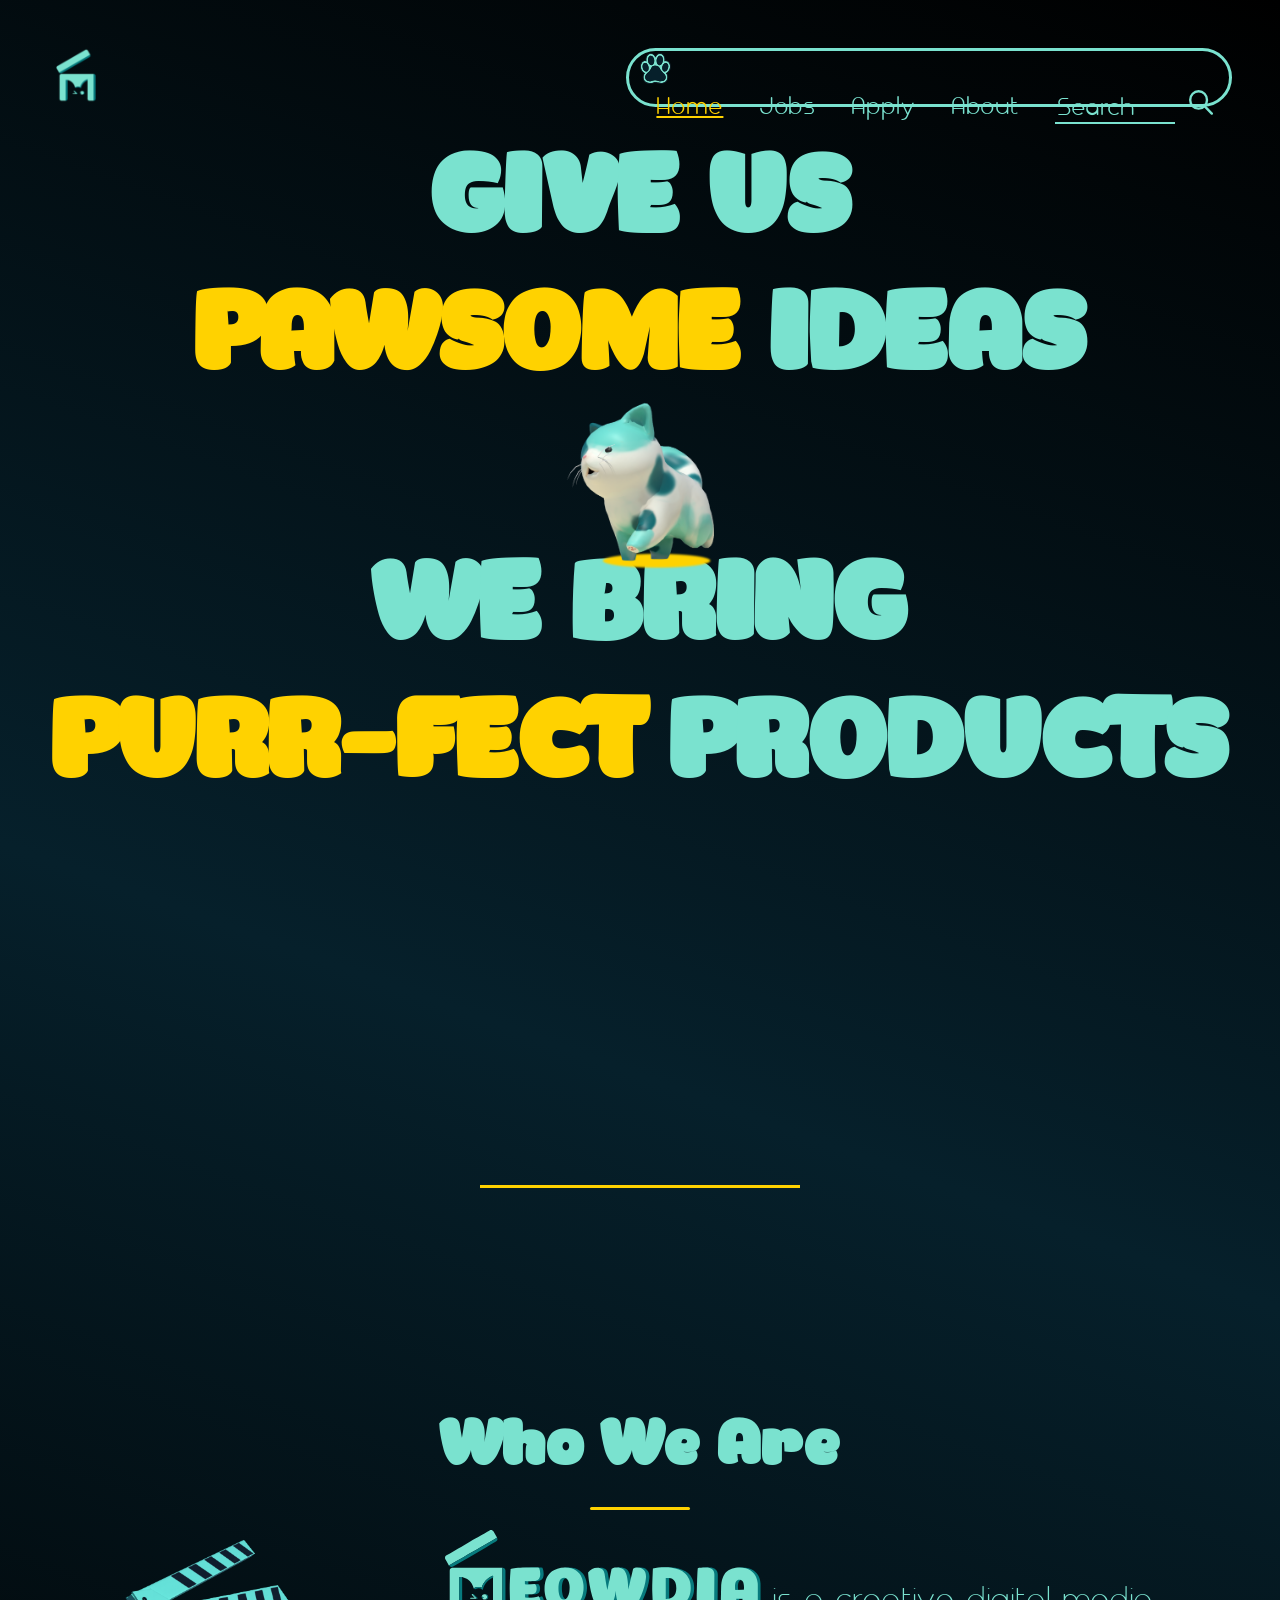
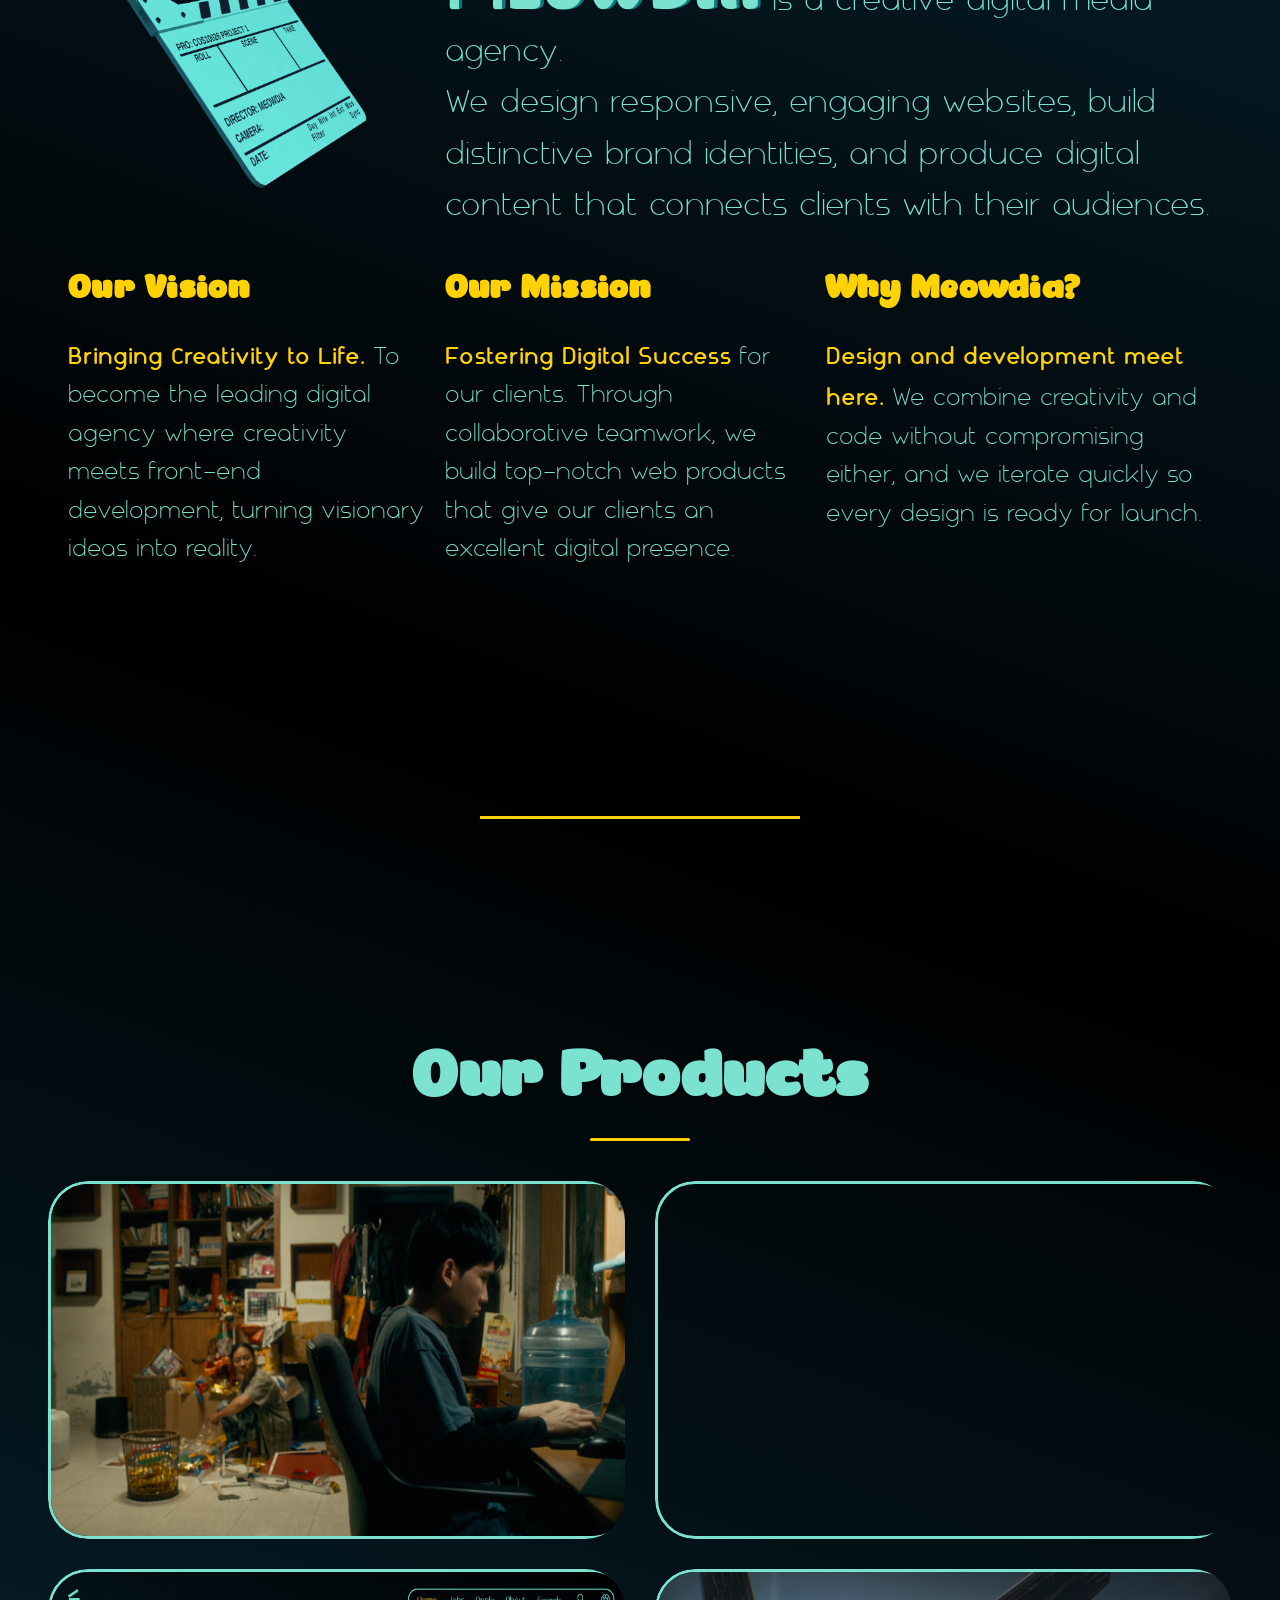
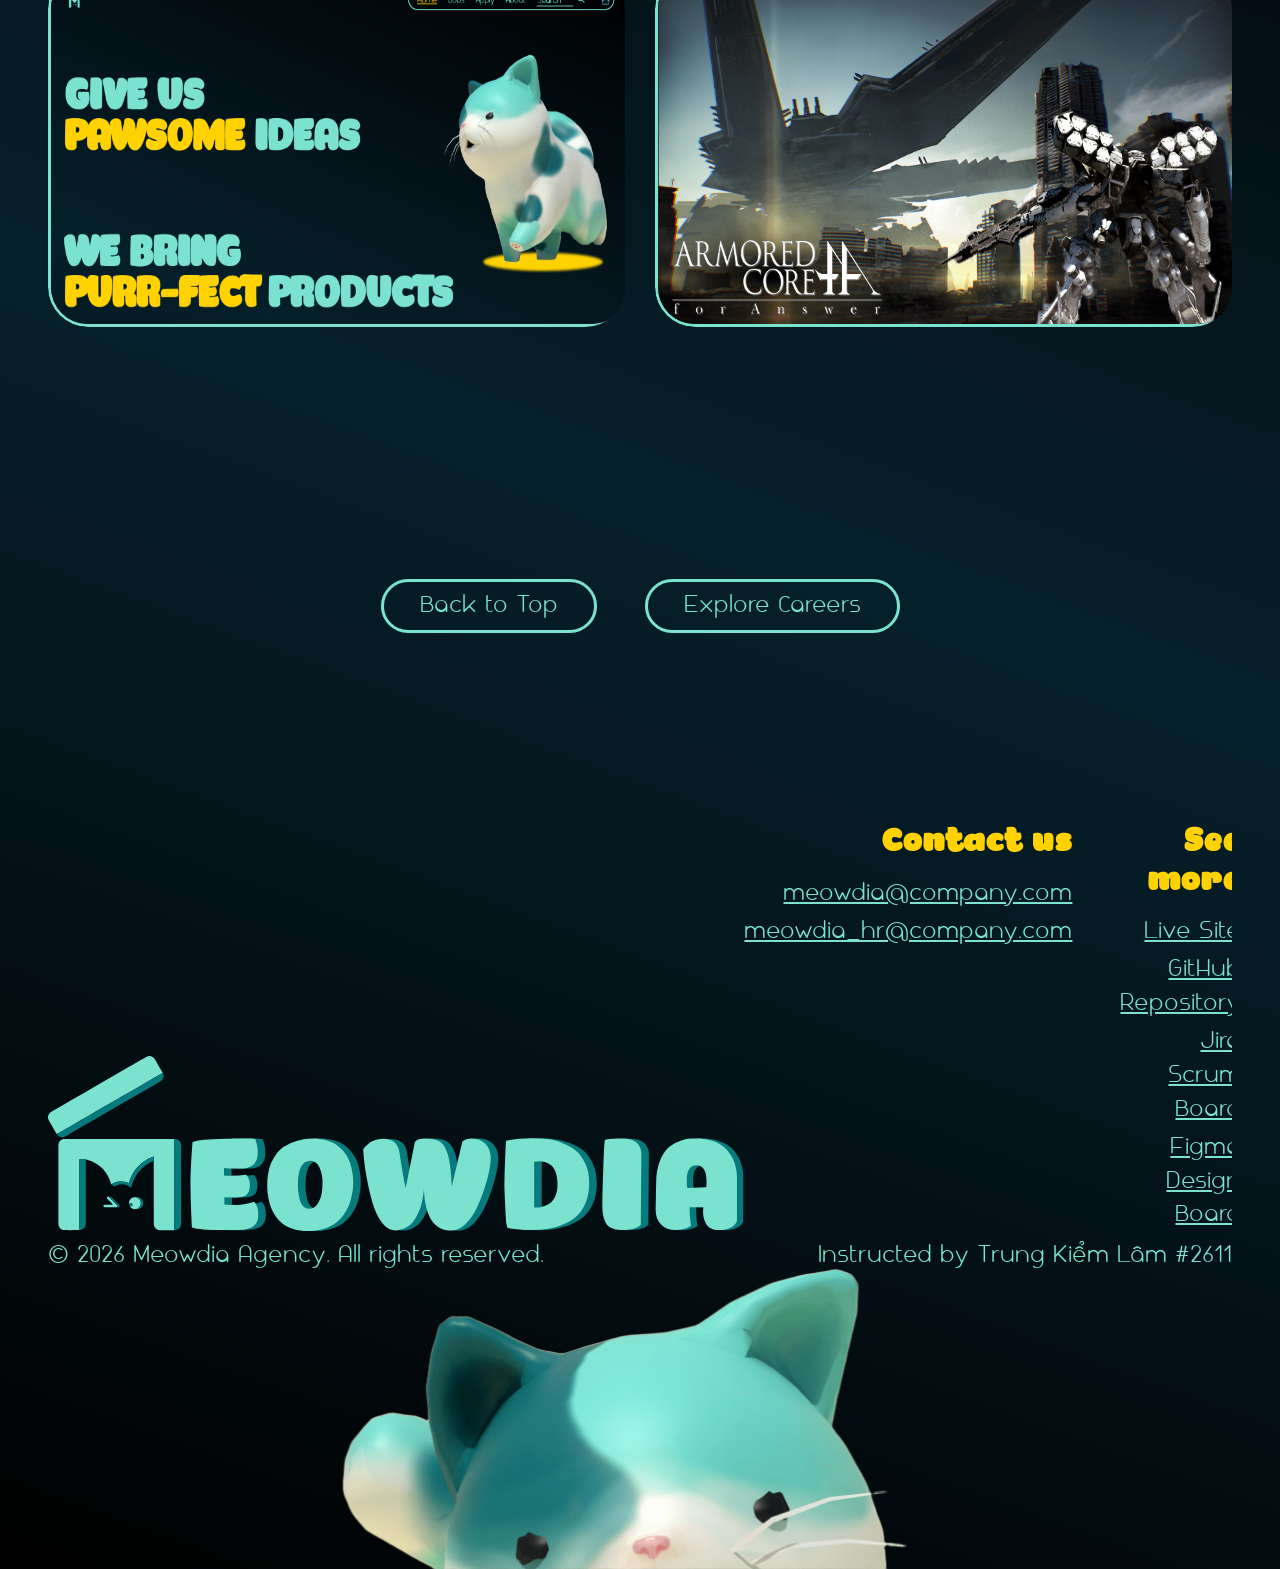
<file: index.html>
<!-- 

filename: index.html
author: Nguyen Hoang Dang Duong

created: October 8, 2026
last modified: October 29, 2026
description: html file for index page

AI acknowledgement: Dang Duong use Gemini (Google, October 2026) for brain storming codes and fixing minor problems
                    All AI-generated code was for referencing and reviewed before adapted

-->

<!DOCTYPE html>
<html lang="en">
<head>
    <meta charset="UTF-8">
    <meta name="viewport" content="width=device-width, initial-scale=1.0">
    <meta name="author" content="Duong">
    <meta name="description" content="This page gives a introduction about Meowdia as an agency, listed products made.">
    <title>Home - Meowdia Agency</title>
    <link rel="icon" type="image/x-icon" href="Media/Navigation_bar/logo-ngan.svg">
    <link rel="stylesheet" href="styles.css">
    <link rel="stylesheet" href="page_css/Index/index.css">
    <style>
        * {
            margin: 0;
        }

        body {
            background: linear-gradient(
                20deg,
                #000 0%,
                #06202b 25%,
                #000 50%,
                #06202b 75%,
                #000 100%
            );
        }

        main {
            display: flex;
            flex-direction: column;
            align-items: center;
        }

        div + img {
            margin: 0;
        }

        td > img {
            display: flex;
            margin: auto;
        }

        .main_logo img {
            height: 5rem;
            width: auto;
            display: inline-block;
            margin-right: 0.7rem;
        }

        .nav-search input::placeholder {
            font-family: var(--nokio-font);
        }

        .main-nav a {
            color: var(--main-color);
            font-family: var(--nokio-font);
        }

        #end_button a {
            color: var(--main-color);
            font-family: var(--nokio-font);
            text-decoration: none;
        }

        #end_button a:hover {
            color: var(--background-color);
        }

        .yel_bar_section {
            margin-left: auto;
            margin-right: auto;
        }

        .norm_text {
            font-family: var(--nokio-font);
            font-size: var(--body-font-size);
            letter-spacing: var(--nokio-spacing);
        }

        .nav-row {
            margin: 0;
            margin-top: var(--margin-outer);
        }

        a {
            z-index: 9999;
        }
    </style>
</head>
<body>
    <a id="top"></a>
    <!-- ---------  Navigation Row  ----------- -->

    <nav class="nav-row">
        <a href="index.html" class="logo-link"><img src="Media/Navigation_bar/logo-ngan.svg" alt="Meowdia Agency"
                class="logo"></a>

        <details class="main-nav norm_text" open>

            <summary><img src="Media/Navigation_bar/Paw.svg" alt="navigation bar button" class="icon"></summary>

            <div>
                <a href="index.html" class="active" style="padding-left: 0.2em;" aria-current="page">Home</a>
                <a href="jobs.html" class="cyan">Jobs</a>
                <a href="apply.html" class="cyan">Apply</a>
                <a href="about.html" class="cyan">About</a>
                <form class="nav-search" action="#" role="search">
                    <input type="search" class="norm_text cyan" id="search-box" name="search" placeholder="Search" aria-label="Search">
                    <button type="submit">
                        <img src="Media/Navigation_bar/maginifying-glass-navbar.svg" alt="Search button">
                    </button>
                </form>
            </div>
        </details>
    </nav>
    <!-- ----------  Header Section  ---------- -->
    <header>
        <h1>
            <span class="slogan-block top-text">
                <span class="top-text">GIVE US</span>
                <span class="yellow-text">PAWSOME</span> IDEAS
            </span>
            <br>
            <span class="slogan-block bottom-text">
                <span class="top-text">WE BRING</span>
                <span class="yellow-text">PURR-FECT</span> PRODUCTS
            </span>
        </h1>
    </header>

    <div class="yel_bar_section"></div>
    
    <!-- ----------  Body Section  ---------- -->
    <main>

        <!-- ----------  About Meowdia (Who We Are) Section  ---------- -->
        <div class="who_we_are_card">
        <h2 class="section_title underline_title">Who We Are</h2>
            <table class="layout_table">
                <thead>
                    <tr>
                        <td>
                            <img src="Media/Index/clapperboard.png" alt="Clapper board element" style="width: 70%; height: auto;">
                        </td>
                        <td colspan="2" class="responsive-cell">
                            <div class="intro_text">
                                <div class="main_logo">
                                    <img src="Media/Index/logo-text.svg" alt="Meowdia with logo as the M">is a creative digital media agency.
                                </div>
                                We design responsive, engaging websites, build distinctive brand identities, and produce digital content that connects clients with their audiences.
                            </div>
                        </td>
                    </tr>
                </thead>
                <tbody>
                    <tr>
                        <th scope="col">Our Vision</th>
                        <th scope="col">Our Mission</th>
                        <th scope="col">Why Meowdia?</th>
                    </tr>
                    <tr>
                        <td><strong>Bringing Creativity to Life.</strong> To become the leading digital agency where creativity meets front-end development, turning visionary ideas into reality.</td>
                        <td><strong>Fostering Digital Success</strong> for our clients. Through collaborative teamwork, we build top-notch web products that give our clients an excellent digital presence.</td>
                        <td><strong>Design and development meet here.</strong> We combine creativity and code without compromising either, and we iterate quickly so every design is ready for launch.</td>
                    </tr>
                </tbody>
            </table>
        </div>

        <div class="yel_bar_section"></div>

        <!-- ----------  Products Section  ---------- -->
        <div class="who_we_are_card">
            <h2 class="section_title underline_title">Our Products</h2>
            <div class="product_gallery">
                <div class="work">
                    <img src="Media/Index/to_gai.png" alt="Product 1">
                    <div class="layer">
                        <h3>Tổ Gai short film</h3>
                        <p>Inspiring <strong>Viet Nam Micro Film</strong> shortlist.</p>
                    </div>
                </div>
                <div class="work">
                    <video src="Media/Index/Pepsi-motion-concept.mp4" autoplay loop muted></video>
                    <div class="layer">
                        <h3>Pepsi: Motion concept</h3>
                        <p><strong>3D product animation</strong> with<br>realistic condensation and cinematic lighting, made for digital ads.</p>
                    </div>
                </div>
                <div class="work">
                    <img src="Media/Index/Meowdia_web.png" alt="Product 3">
                    <div class="layer">
                        <h3>Meowdia Home Page</h3>
                        <p>Our <strong>Meowdia agency website</strong> developed by us.</p>
                    </div>
                </div>
                <div class="work">
                    <img src="Media/Index/Screenshot(343).png" alt="Product 4">
                    <div class="layer">
                        <h3>AC4A</h3>
                        <p>Promotional poster for the game<br><strong>Armored Core: 4 Answer.</strong></p>
                    </div>
                </div>
            </div>
        </div>
    </main>
    
    <!-- ----------End Button Content---------- -->

    <div id="end_button">
        <a class="norm_text cyan button" href="#top">Back to Top</a>
        <a class="norm_text cyan button" href="./jobs.html">Explore Careers</a>
    </div>

    <!-- ----------Footer Content---------- -->

    <footer class="meowdia_footer">
        <div class="footer_main">
            <div class="footer_logo">
                <img src="Media/Footer/logo-text.svg" alt="Meowdia with logo as the M">
            </div>
            <div class="footer_right">
                <div class="footer_columns">
                    <div class="footer_column contact_col">
                        <h3>Contact us</h3>
                        <a href="mailto:meowdia@company.com">meowdia@company.com</a>
                        <a href="mailto:meowdia_hr@company.com">meowdia_hr@company.com</a>
                    </div>
                    <div class="footer_column see_more_col">
                        <h3>See more</h3>
                        <a href="https://bachcodetinh.github.io/gito_gatos/" target="_blank">Live Site</a>
                        <a href="https://github.com/bachcodetinh/gito_gatos" target="_blank">GitHub Repository</a>
                        <a href="https://btyenngan6608.atlassian.net/browse/COS26P1" target="_blank">Jira Scrum
                            Board</a>
                        <a href="https://www.figma.com/design/tgypKCZj9eWjr5lhzS2puq/Gito_Gatos-Meowdia-Web-Page?m=auto&t=MYzFcJfbGJHMmjrl-6"
                            target="_blank">Figma Design Board</a>
                    </div>
                </div>

            </div>

        </div>
        <div id="footer_last">
            <div class="copyright">
                &copy; 2026 Meowdia Agency. All rights reserved.
            </div>
            <div class="instructor_credit">
                Instructed by Trung Kiểm Lâm #2611
            </div>
        </div>
    </footer>
    <img src="Media/Footer/catface.png" alt="footer_cat"
        style="width: 80%; height: auto; display: block; margin: 0 auto;">
</body>
</html>
</file>
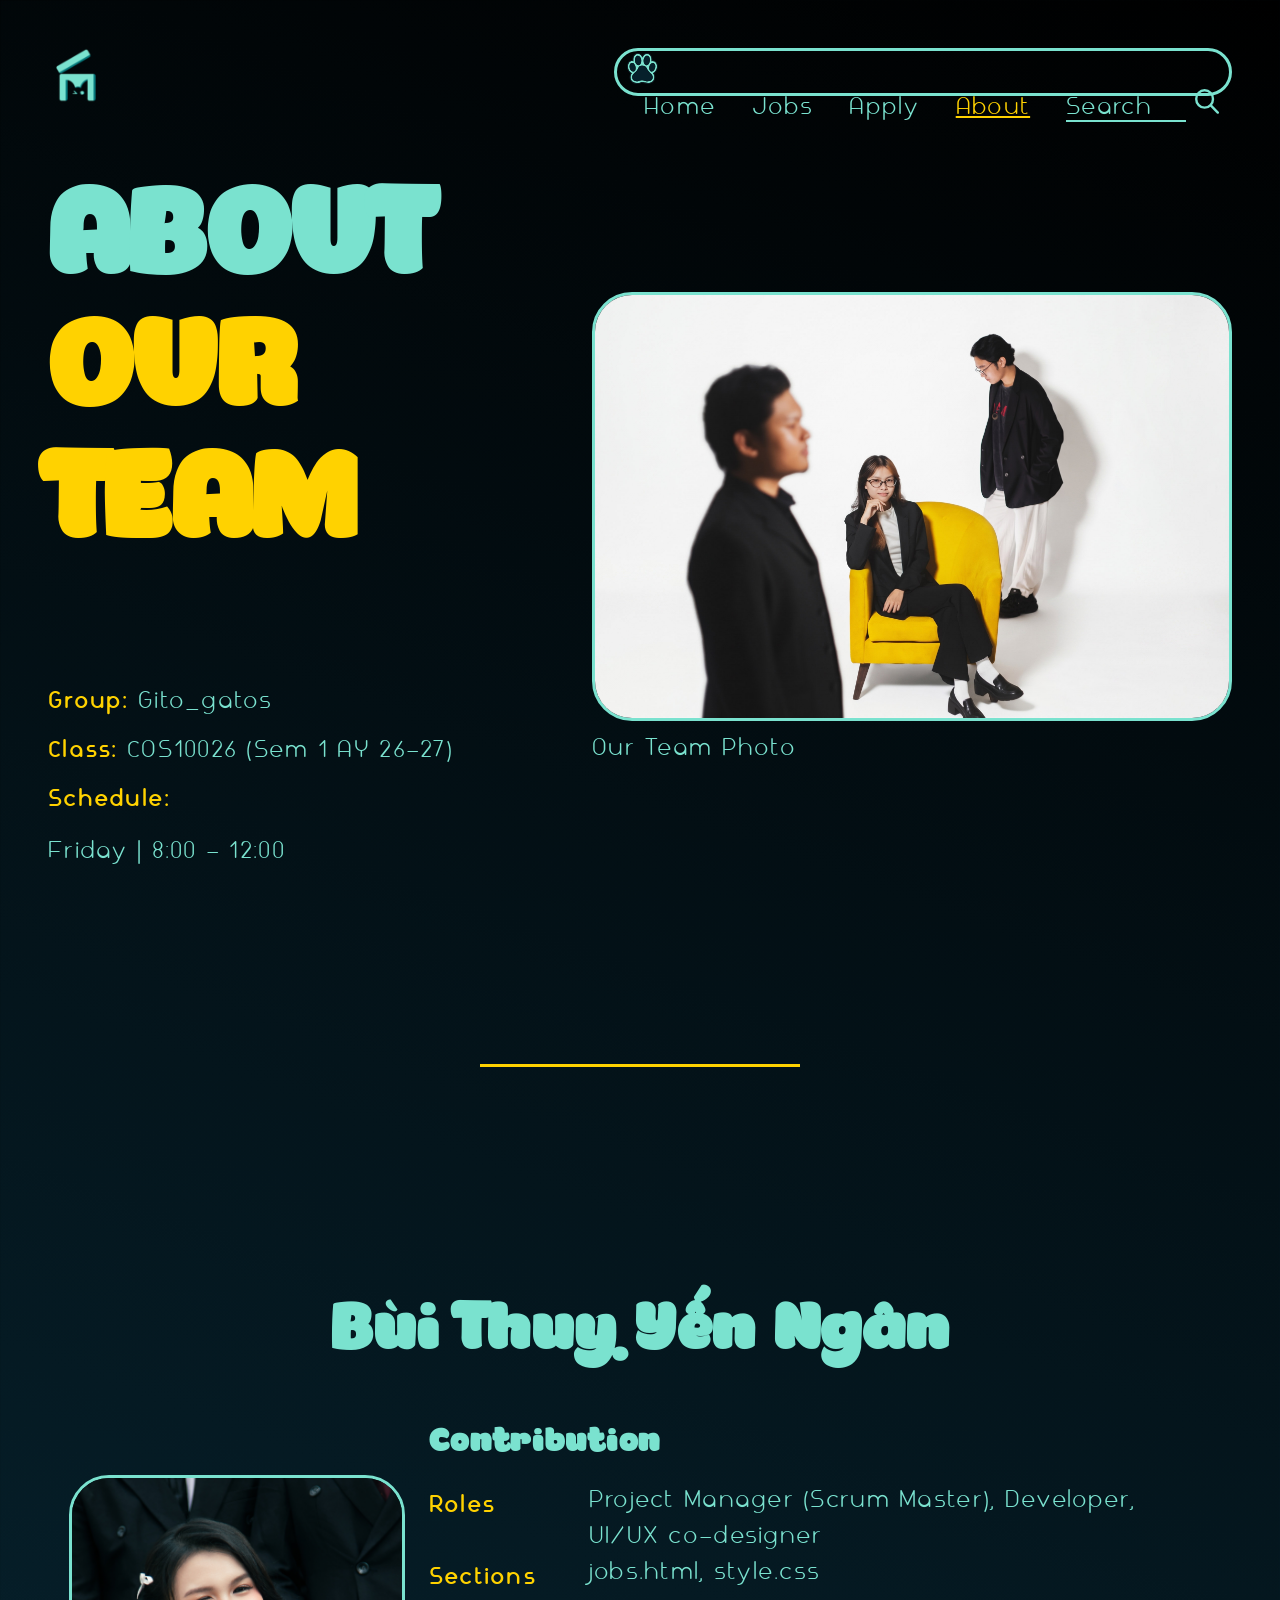
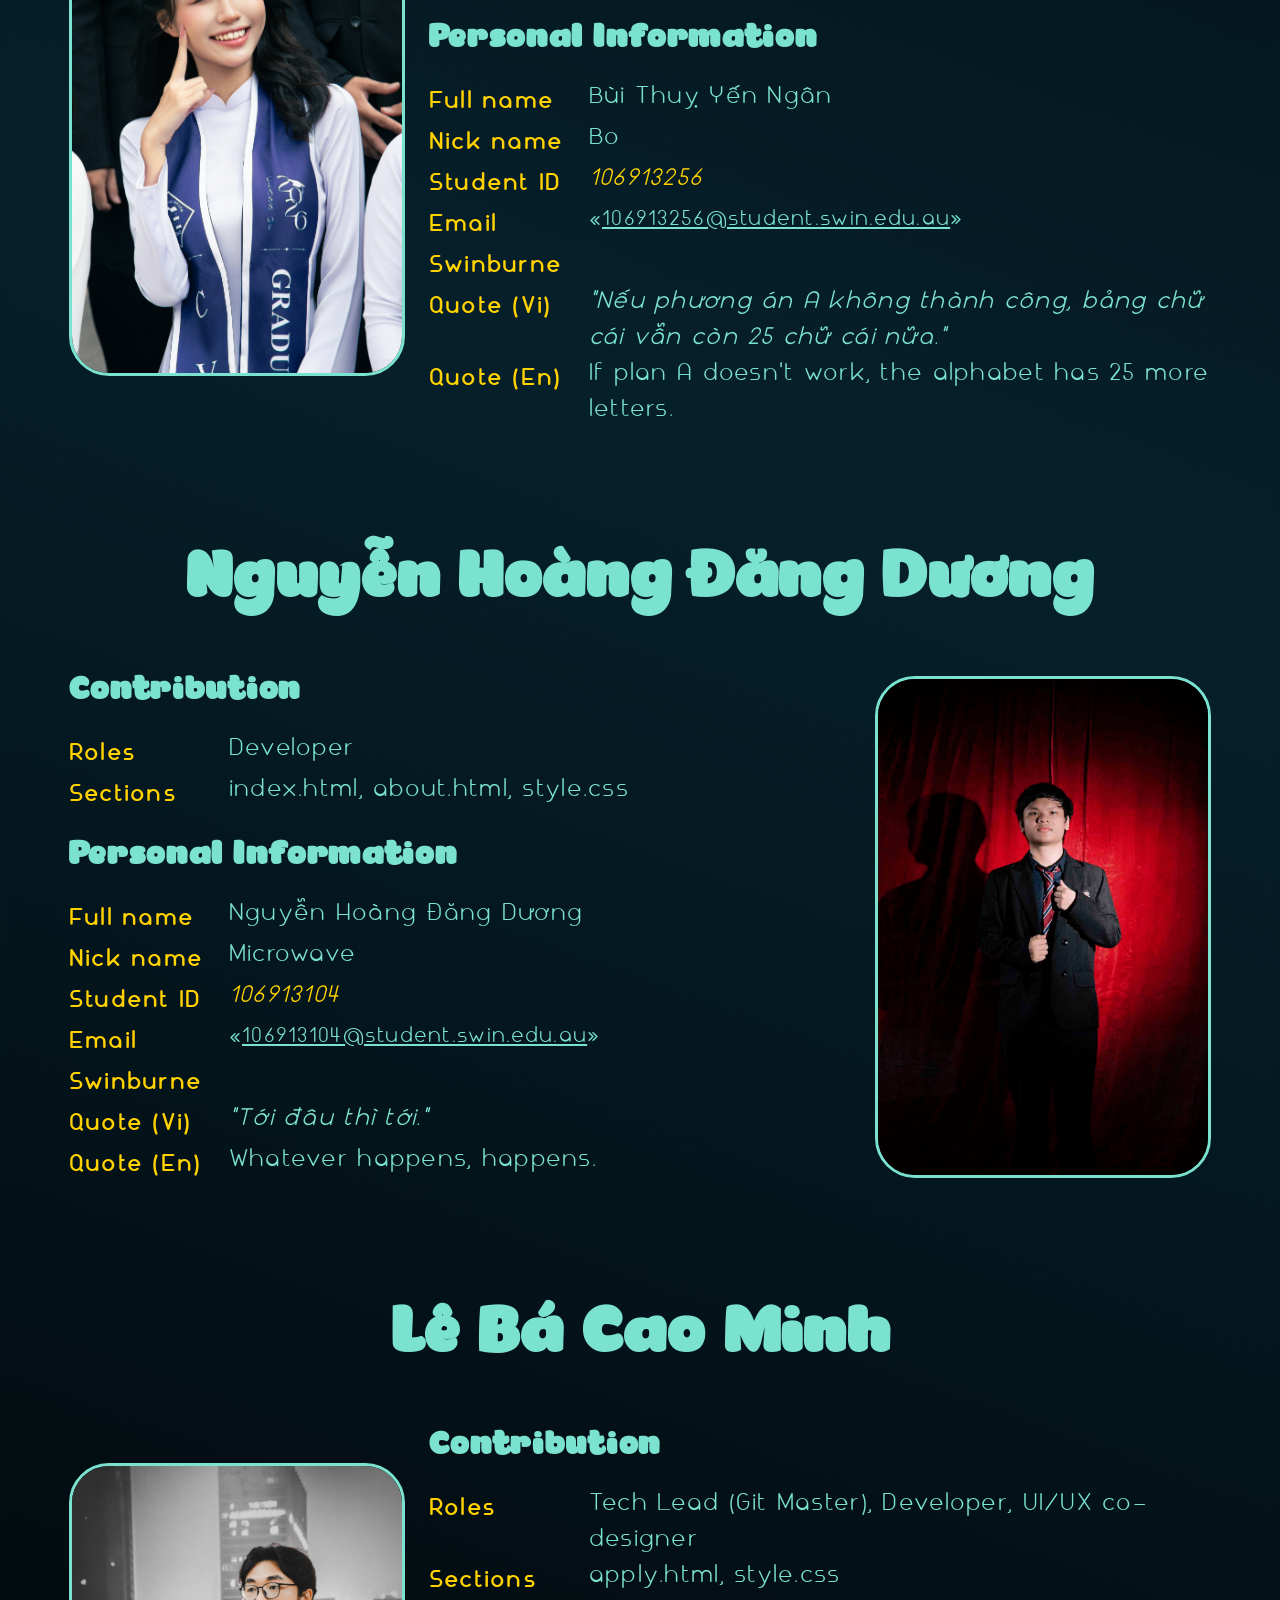
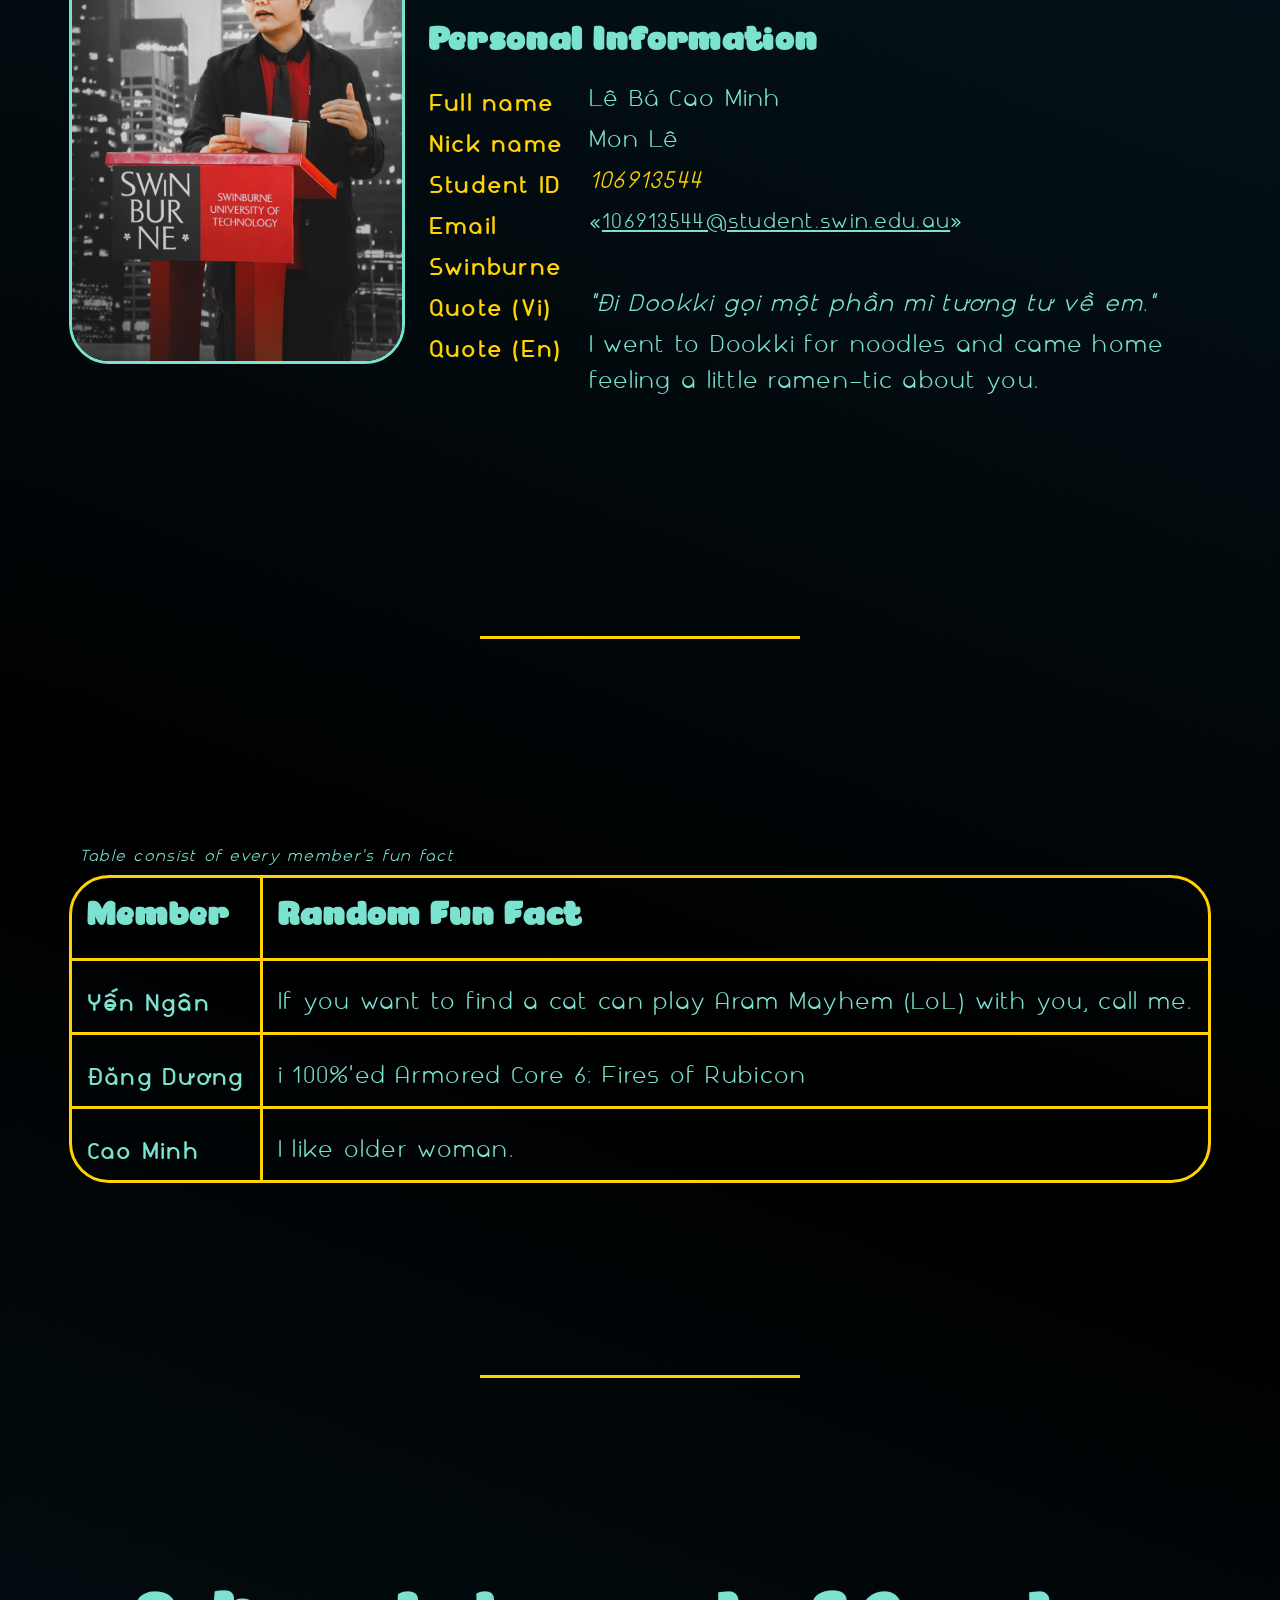
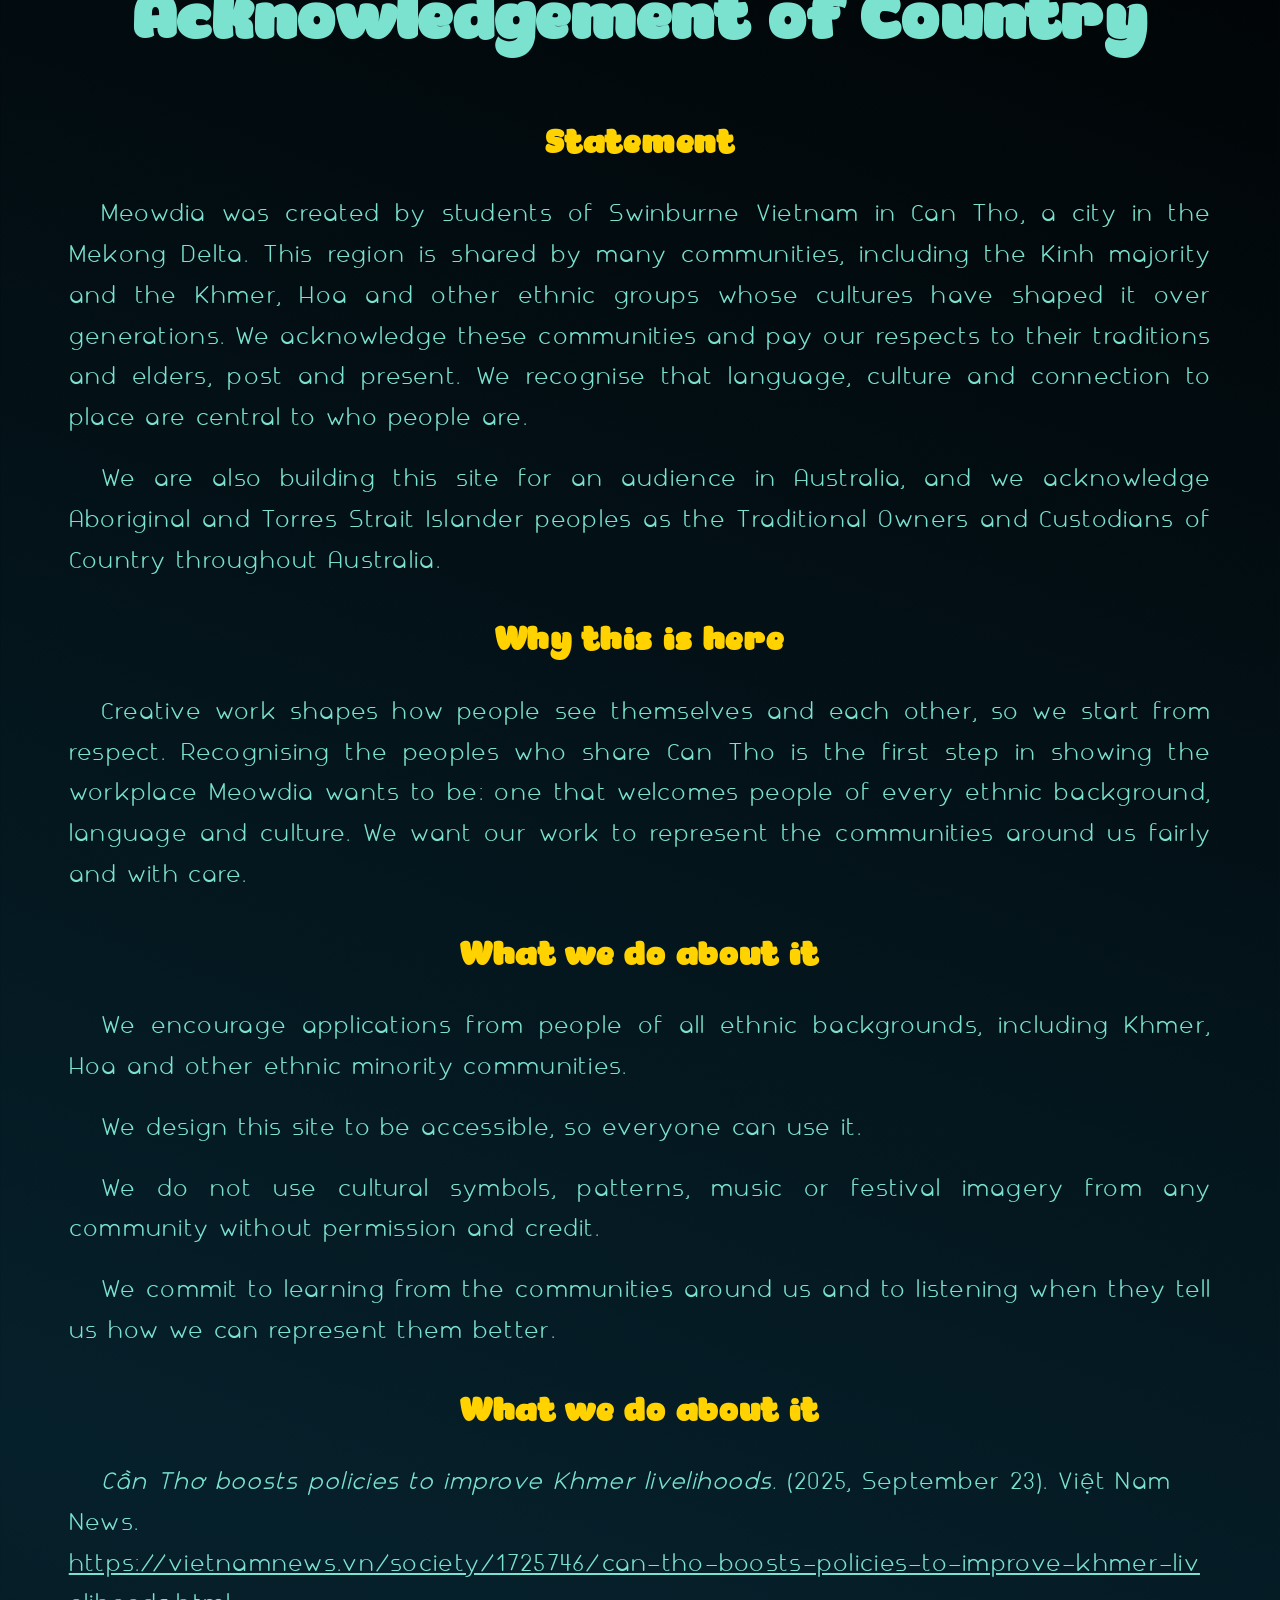
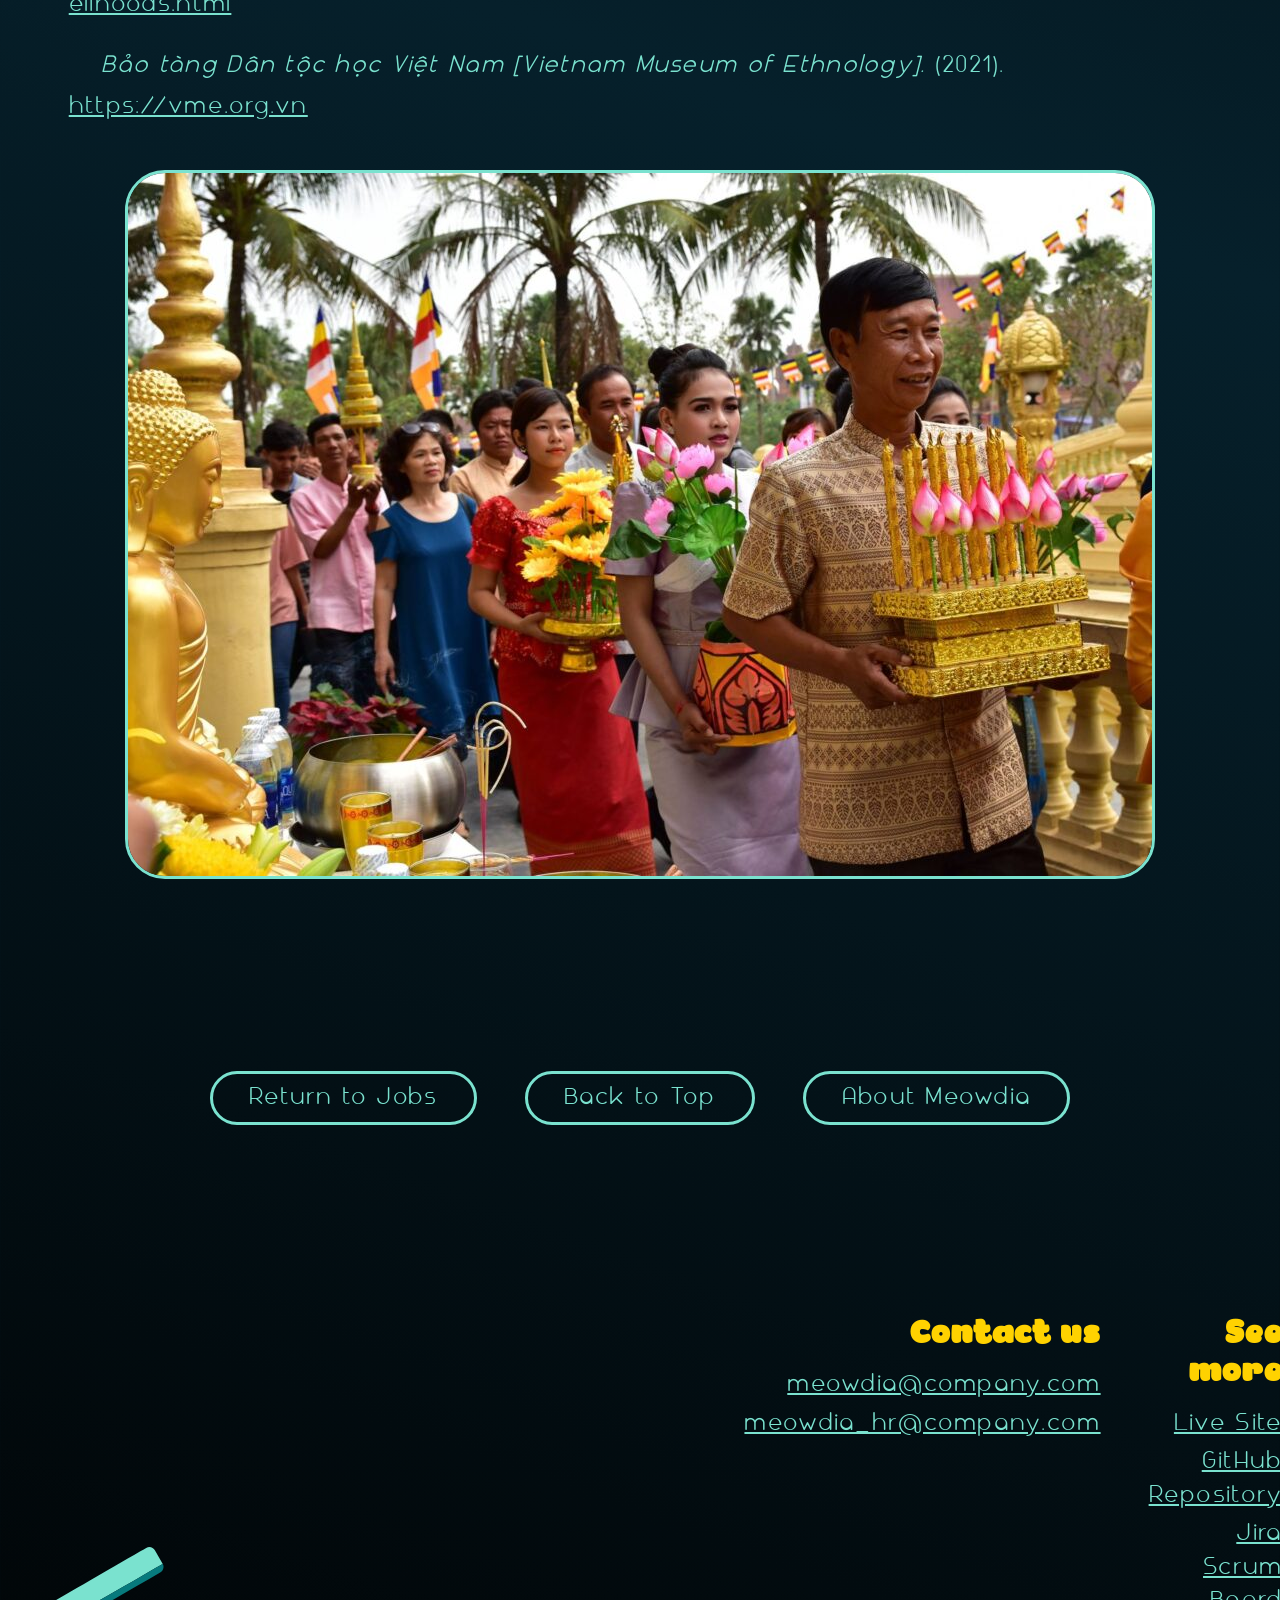
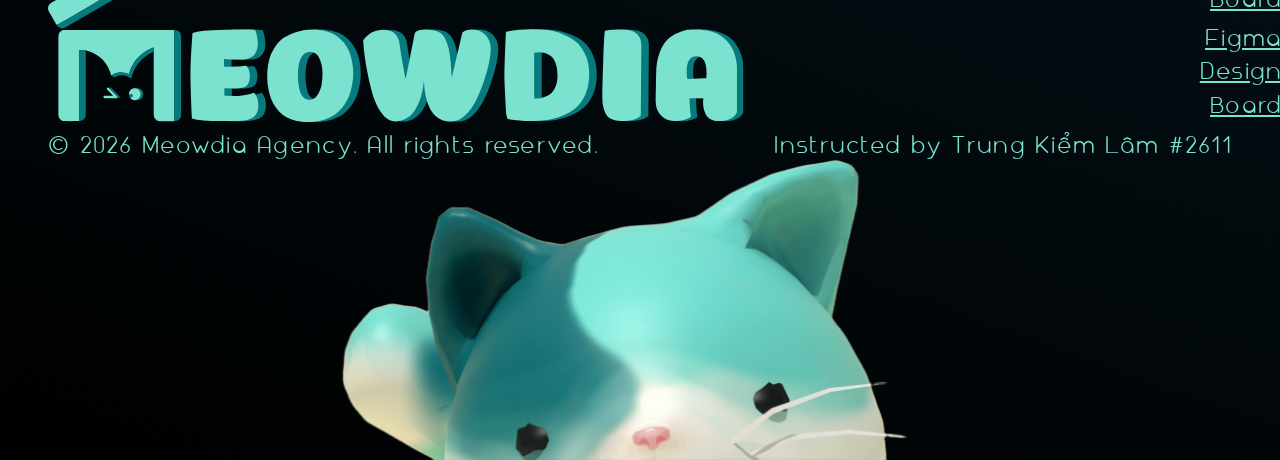
<file: about.html>
<!-- 

filename: about.html
author: Nguyen Hoang Dang Duong

created: October 8, 2026
last modified: October 29, 2026
description: html file for about page

AI acknowledgement: Dang Duong use Gemini (Google, October 2026) for brain storming codes and fixing minor problems
                    All AI-generated code was for referencing and reviewed before adapted

-->

<!DOCTYPE html>
<html lang="en">
<head>
    <meta charset="UTF-8">
    <meta name="viewport" content="width=device-width, initial-scale=1.0">
    <meta name="author" content="Duong">
    <meta name="description" content="This page give a short introduction about our team and information about each member. With Acknowledgement of Country at the end.">
    <title>About Us - Meowdia Agency</title>
    <link rel="icon" type="image/x-icon" href="Media/Navigation_bar/logo-ngan.svg">
    <link rel="stylesheet" href="styles.css">
    <link rel="stylesheet" href="page_css/About/about.css">
    <style>
        body {
            background: linear-gradient(
                20deg,
                #000 0%,
                #06202b 25%,
                #000 50%,
                #06202b 75%,
                #000 100%
            );
        }

        .nav-search input::placeholder {
            font-family: var(--nokio-font);
        }

        .main-nav a {
            color: var(--main-color);
            font-family: var(--nokio-font);
        }

        .norm_text {
            font-family: var(--nokio-font);
            font-size: var(--body-font-size);
            letter-spacing: var(--nokio-spacing);
        }

        .nav-row {
            margin: 0;
            margin-top: var(--margin-outer);
        }

        .swin-id {
            color: var(--secondary-color);
            font-style: italic;
        }

        #end_button a {
            color: var(--main-color);
            font-family: var(--nokio-font);
            text-decoration: none;
        }

        #end_button a:hover {
            color: var(--background-color);
        }

        .yel_bar_section {
            margin-left: auto;
            margin-right: auto;
        }

        a {
            z-index: 9999;
        }
    </style>
</head>
<body>
    <a id="top"></a>
    <!-- ---------  Navigation Row  ----------- -->

    <nav class="nav-row">
        <a href="index.html" class="logo-link"><img src="Media/Navigation_bar/logo-ngan.svg" alt="Meowdia Agency"
                class="logo"></a>

        <details class="main-nav norm_text" open>

            <summary><img src="Media/Navigation_bar/Paw.svg" alt="navigation bar button" class="icon"></summary>

            <div>
                <a href="index.html" class="cyan" style="padding-left: 0.2em;">Home</a>
                <a href="jobs.html" class="cyan">Jobs</a>
                <a href="apply.html" class="cyan">Apply</a>
                <a href="about.html" class="active" aria-current="page">About</a>
                <form class="nav-search" action="#" role="search">
                    <input type="search" class="norm_text cyan" id="search-box" name="search" placeholder="Search" aria-label="Search">
                    <button type="submit">
                        <img src="Media/Navigation_bar/maginifying-glass-navbar.svg" alt="Search button">
                    </button>
                </form>
            </div>
        </details>
    </nav>

    <!-- ----------  Header Section  ---------- -->
    <header>
        <div class="header-main-content">
            <div class="header-text">
                <h1>ABOUT <br><span style="color: var(--secondary-color);">OUR TEAM</span></h1>
                <div class="team-meta-list">
                    <ul>
                        <li><strong>Group:</strong> Gito_gatos</li>
                        <li><strong>Class:</strong> COS10026 (Sem 1 AY 26-27)</li>
                        <li><strong>Schedule:</strong>
                            <ul>
                                <li>Friday | 8:00 - 12:00</li>
                            </ul>
                        </li>
                    </ul>
                </div>
            </div>
            <figure class="main-group-photo">
                <img src="Media/About/about_image_cleaned.jpg" alt="Gito gatos group photo">
                <figcaption>Our Team Photo</figcaption>
            </figure>
        </div>
    </header>
    
    <div class="yel_bar_section"></div>

    <!-- ----------  Members Section  ---------- -->
    <main>
        <div class="team-profiles-container">
        
            <!-- ----------  About Ngân  ---------- -->
            <div class="profile-card image-left">
                <h2 class="member-name underline-title">Bùi Thuỵ Yến Ngân</h2>
                <div class="card-body">
                    <div class="member-info">
                        <h3>Contribution</h3>
                        <dl>
                            <dt>Roles</dt>
                            <dd>Project Manager (Scrum Master), Developer, UI/UX co-designer</dd>
                            <dt>Sections</dt>
                            <dd>jobs.html, style.css</dd>
                        </dl>
                        <h3>Personal Information</h3>
                        <dl>
                            <dt>Full name</dt>
                            <dd>Bùi Thuỵ Yến Ngân</dd>
                            <dt>Nick name</dt>
                            <dd>Bo</dd>
                            <dt>Student ID</dt>
                            <dd class="swin-id">106913256</dd>
                            <dt>Email Swinburne</dt>
                            <dd class="swin-email">
                                &laquo;<a href="mailto:106913256@student.swin.edu.au">106913256@student.swin.edu.au</a>&raquo;
                            </dd>
                            <dt>Quote (Vi)</dt>
                            <dd lang="vi">&quot;Nếu phương án A không thành công, bảng chữ cái vẫn còn 25 chữ cái nữa.&quot;</dd>
                            <dt>Quote (En)</dt>
                            <dd>If plan A doesn't work, the alphabet has 25 more letters.</dd>
                        </dl>
                    </div>
                    <div class="member-photo-box">
                        <img src="Media/About/1920_1280_pics/Ngan-profile-pic.jpg" alt="Bùi Thuỵ Yến Ngân">
                    </div>
                </div>
            </div>

            <!-- ----------  About Dương  ---------- -->
            <div class="profile-card">
                <h2 class="member-name underline-title">Nguyễn Hoàng Đăng Dương</h2>
                <div class="card-body">
                    <div class="member-info">
                        <h3>Contribution</h3>
                        <dl>
                            <dt>Roles</dt>
                            <dd>Developer</dd>
                            <dt>Sections</dt>
                            <dd>index.html, about.html, style.css</dd>
                        </dl>
                        <h3>Personal Information</h3>
                        <dl>
                            <dt>Full name</dt>
                            <dd>Nguyễn Hoàng Đăng Dương</dd>
                            <dt>Nick name</dt>
                            <dd>Microwave</dd>
                            <dt>Student ID</dt>
                            <dd class="swin-id">106913104</dd>
                            <dt>Email Swinburne</dt>
                            <dd class="swin-email">
                                &laquo;<a href="mailto:106913104@student.swin.edu.au">106913104@student.swin.edu.au</a>&raquo;
                            </dd>
                            <dt>Quote (Vi)</dt>
                            <dd lang="vi">&quot;Tới đâu thì tới.&quot;</dd>
                            <dt>Quote (En)</dt>
                            <dd>Whatever happens, happens.</dd>
                        </dl>
                    </div>
                    <div class="member-photo-box">
                        <img src="Media/About/1920_1280_pics/DSC_1714_1.jpg" alt="Nguyễn Hoàng Đăng Dương">
                    </div>
                </div>
            </div>

            <!-- ----------  About Minh  ---------- -->
            <div class="profile-card image-left">
                <h2 class="member-name underline-title">Lê Bá Cao Minh</h2>
                <div class="card-body">
                    <div class="member-info">
                        <h3>Contribution</h3>
                        <dl>
                            <dt>Roles</dt>
                            <dd>Tech Lead (Git Master), Developer, UI/UX co-designer</dd>
                            <dt>Sections</dt>
                            <dd>apply.html, style.css</dd>
                        </dl>
                        <h3>Personal Information</h3>
                        <dl>
                            <dt>Full name</dt>
                            <dd>Lê Bá Cao Minh</dd>
                            <dt>Nick name</dt>
                            <dd>Mon Lê</dd>
                            <dt>Student ID</dt>
                            <dd class="swin-id">106913544</dd>
                            <dt>Email Swinburne</dt>
                            <dd class="swin-email">
                                &laquo;<a href="mailto:106913544@student.swin.edu.au">106913544@student.swin.edu.au</a>&raquo;
                            </dd>
                            <dt>Quote (Vi)</dt>
                            <dd lang="vi">&quot;Đi Dookki gọi một phần mì tương tư về em.&quot;</dd>
                            <dt>Quote (En)</dt>
                            <dd>I went to Dookki for noodles and came home feeling a little ramen-tic about you.</dd>
                        </dl>
                    </div>
                    <div class="member-photo-box">
                        <img src="Media/About/1920_1280_pics/DSC01519-3.jpg" alt="Lê Bá Cao Minh">
                    </div>
                </div>
            </div>
        </div>

        <div class="yel_bar_section"></div>

        <!-- ----------  Fun Fact Table  ---------- -->
        <div class="table-container">
            <table>
                <caption>Table consist of every member's fun fact</caption>
                <thead>
                    <tr>
                        <th>Member</th>
                        <th>Random Fun Fact</th>
                    </tr>
                </thead>
                <tbody>
                    <tr>
                        <td><strong>Yến Ngân</strong></td>
                        <td>If you want to find a cat can play Aram Mayhem (LoL) with you, call me.</td>

                    </tr>
                    <tr>
                        <td><strong>Đăng Dương</strong></td>
                        <td>i 100%'ed Armored Core 6: Fires of Rubicon</td>
                    </tr>
                    <tr>
                        <td><strong>Cao Minh</strong></td>
                        <td>I like older woman.</td>
                    </tr>
                </tbody>
            </table>
        </div>

        <div class="yel_bar_section"></div>

        <!-- ----------  Acknowledgement of Country Section  ---------- -->
        <!-- 
        Acknowledgement of Country was generated using AI and revised by Cao Minh
        Overleaf was used to generate html codes
        https://www.overleaf.com/
        -->
        <article class="latex-content">
            <h2 class="member-name underline-title">Acknowledgement of Country</h2>
            <h3 id="statement">Statement</h3>

            <p>Meowdia was created by students of Swinburne Vietnam in Can Tho, a
            city in the Mekong Delta. This region is shared by many communities,
            including the Kinh majority and the Khmer, Hoa and other ethnic groups
            whose cultures have shaped it over generations. We acknowledge these
            communities and pay our respects to their traditions and elders, post
            and present. We recognise that language, culture and connection to place
            are central to who people are.</p>

            <p>We are also building this site for an audience in Australia, and we
            acknowledge Aboriginal and Torres Strait Islander peoples as the
            Traditional Owners and Custodians of Country throughout Australia.</p>

            <h3 id="why-this-is-here">Why this is here</h3>

            <p>Creative work shapes how people see themselves and each other, so we
            start from respect. Recognising the peoples who share Can Tho is the
            first step in showing the workplace Meowdia wants to be: one that
            welcomes people of every ethnic background, language and culture. We
            want our work to represent the communities around us fairly and with
            care.</p>

            <h3 id="what-we-do-about-it">What we do about it</h3>

            <p>We encourage applications from people of all ethnic backgrounds,
            including Khmer, Hoa and other ethnic minority communities.</p>

            <p>We design this site to be accessible, so everyone can use it.</p>

            <p>We do not use cultural symbols, patterns, music or festival imagery
            from any community without permission and credit.</p>

            <p>We commit to learning from the communities around us and to listening
            when they tell us how we can represent them better.</p>

            <h3 id="what-we-do-about-it-1">What we do about it</h3>

            <p><em>Cần Thơ boosts policies to improve Khmer livelihoods.</em> (2025, September 23). Việt Nam News.<br>
            <a href="https://vietnamnews.vn/society/1725746/can-tho-boosts-policies-to-improve-khmer-livelihoods.html" target="_blank">https://vietnamnews.vn/society/1725746/can-tho-boosts-policies-to-improve-khmer-livelihoods.html</a></p>

            <p><em>Bảo tàng Dân tộc học Việt Nam [Vietnam Museum of Ethnology].</em>  (2021).<br>
            <a href="https://www.vme.org.vn/" target="_blank">https://vme.org.vn</a></p>

            <img class="aoc-photo" src="./Media/About/10-facts-about-khmer-new-year-celebration-1690159571-1024x703.jpg" alt="Photo about Khmer people">
        </article>

    </main>

    <!-- ----------End Button Content---------- -->

    <div id="end_button">
        <a class="norm_text cyan button" href="./jobs.html">Return to Jobs</a>
        <a class="norm_text cyan button" href="#top">Back to Top</a>
        <a class="norm_text cyan button" href="./index.html">About Meowdia</a>
    </div>

    <!-- ----------Footer Content---------- -->

    <footer class="meowdia_footer">
        <div class="footer_main">
            <div class="footer_logo">
                <img src="Media/Footer/logo-text.svg" alt="Meowdia with logo as the M">
            </div>
            <div class="footer_right">
                <div class="footer_columns">
                    <div class="footer_column contact_col">
                        <h3>Contact us</h3>
                        <a href="mailto:meowdia@company.com">meowdia@company.com</a>
                        <a href="mailto:meowdia_hr@company.com">meowdia_hr@company.com</a>
                    </div>
                    <div class="footer_column see_more_col">
                        <h3>See more</h3>
                        <a href="https://bachcodetinh.github.io/gito_gatos/" target="_blank">Live Site</a>
                        <a href="https://github.com/bachcodetinh/gito_gatos" target="_blank">GitHub Repository</a>
                        <a href="https://btyenngan6608.atlassian.net/browse/COS26P1" target="_blank">Jira Scrum
                            Board</a>
                        <a href="https://www.figma.com/design/tgypKCZj9eWjr5lhzS2puq/Gito_Gatos-Meowdia-Web-Page?m=auto&t=MYzFcJfbGJHMmjrl-6"
                            target="_blank">Figma Design Board</a>
                    </div>
                </div>

            </div>

        </div>
        <div id="footer_last">
            <div class="copyright">
                &copy; 2026 Meowdia Agency. All rights reserved.
            </div>
            <div class="instructor_credit">
                Instructed by Trung Kiểm Lâm #2611
            </div>
        </div>
    </footer>
    <img src="Media/Footer/catface.png" alt="footer_cat"
        style="width: 80%; height: auto; display: block; margin: 0 auto;">
</body>
</html>
</file>
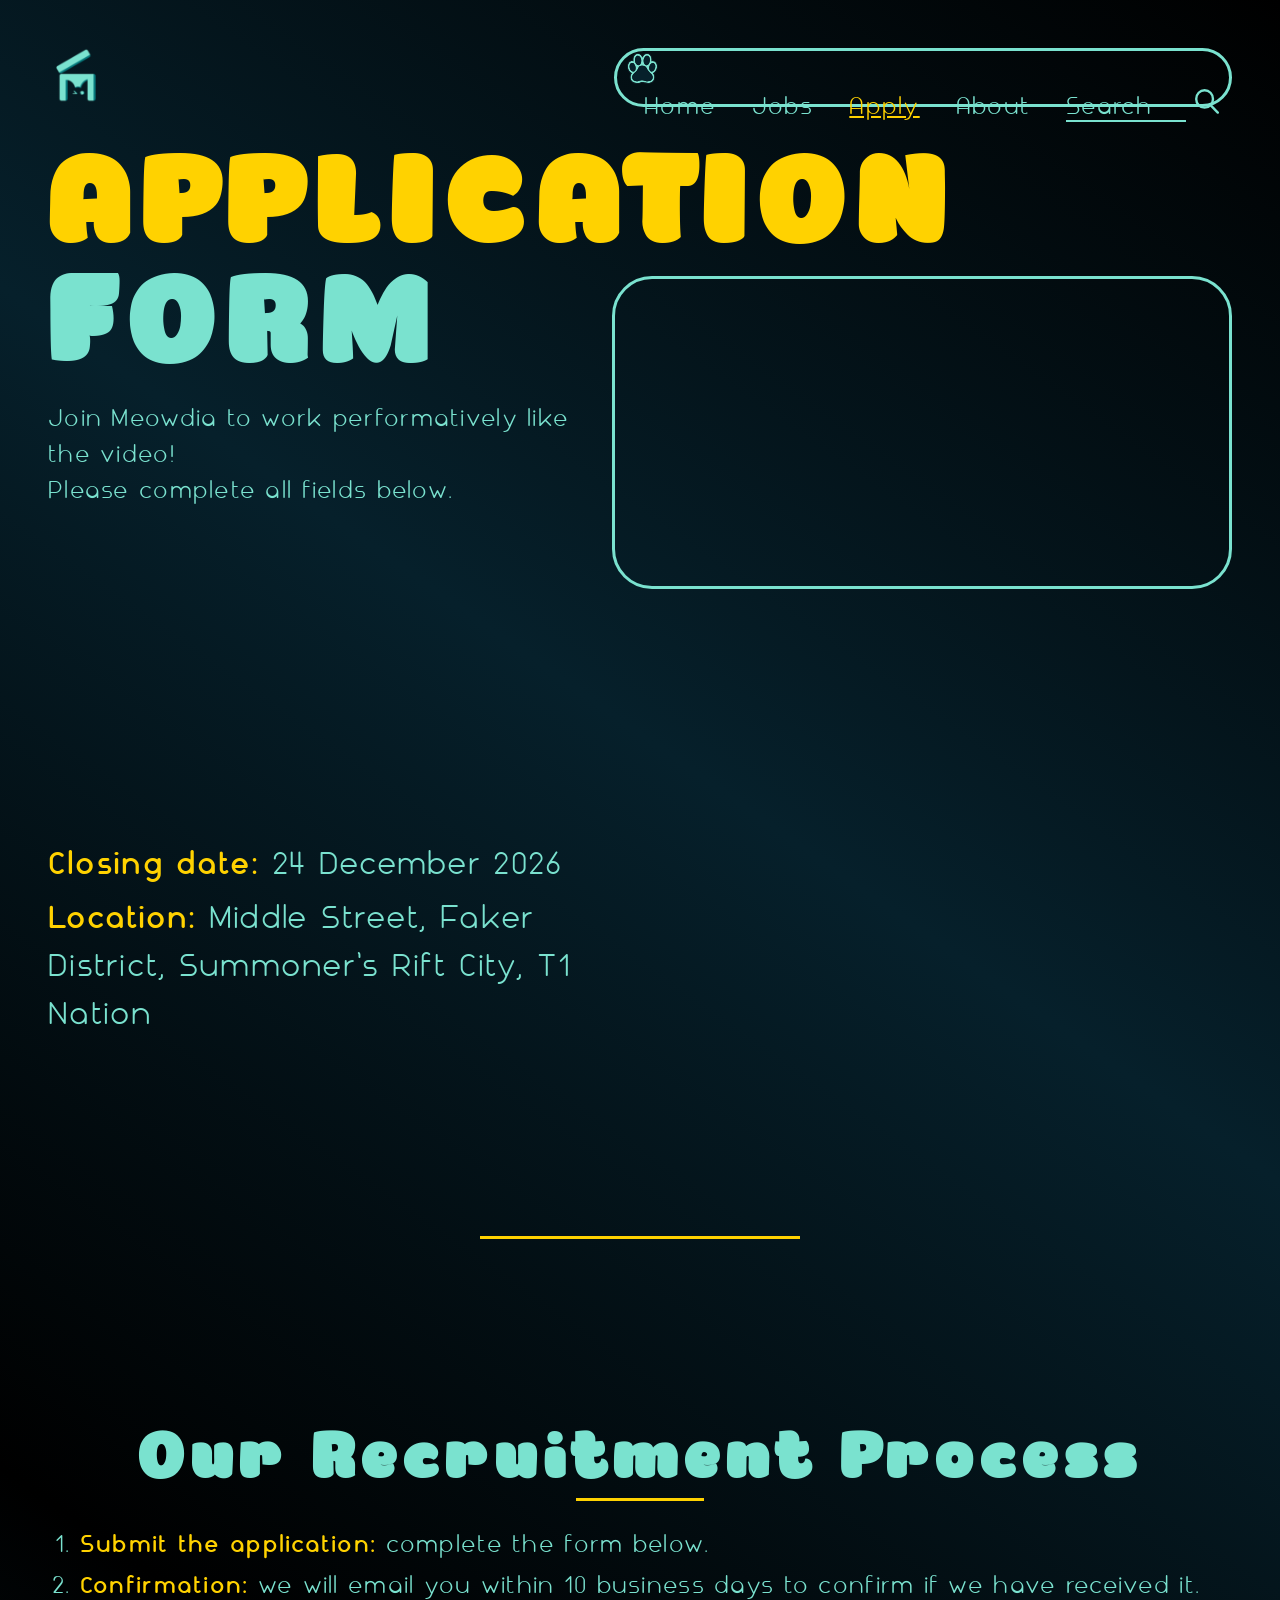
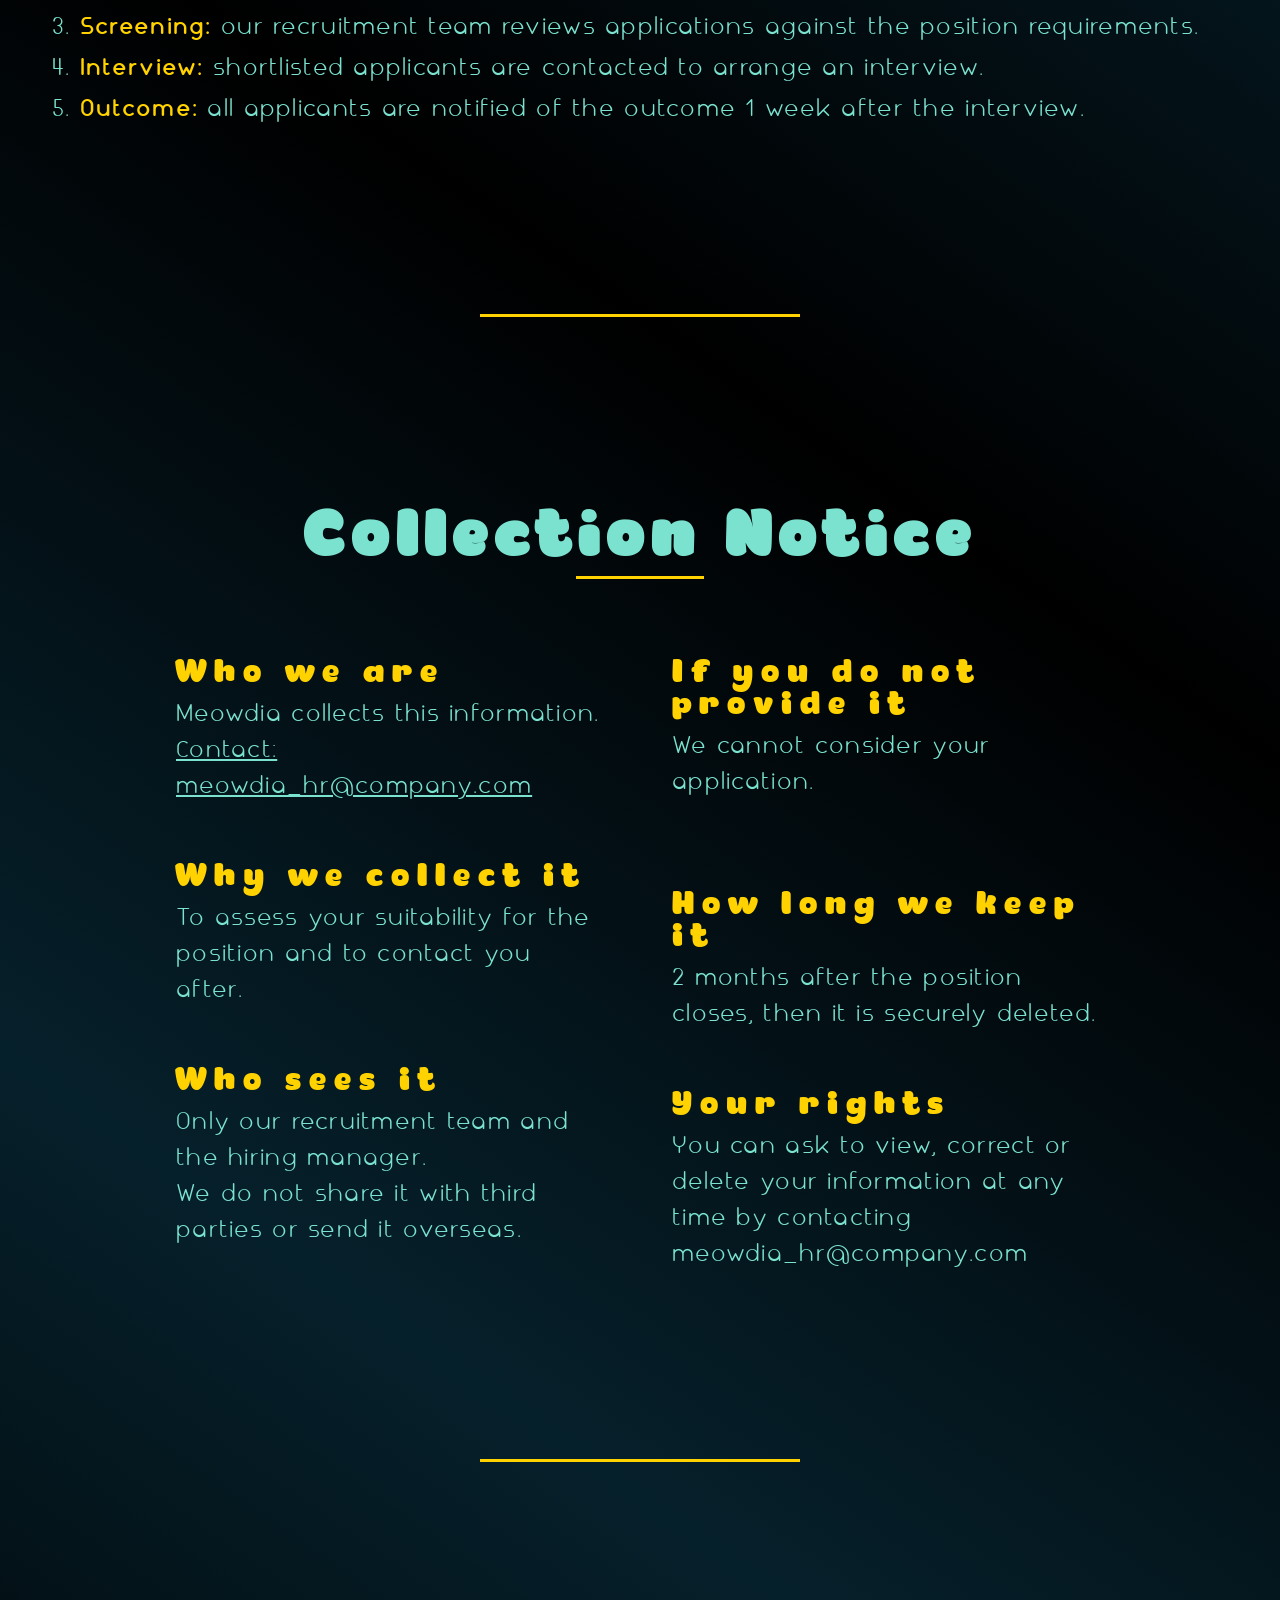
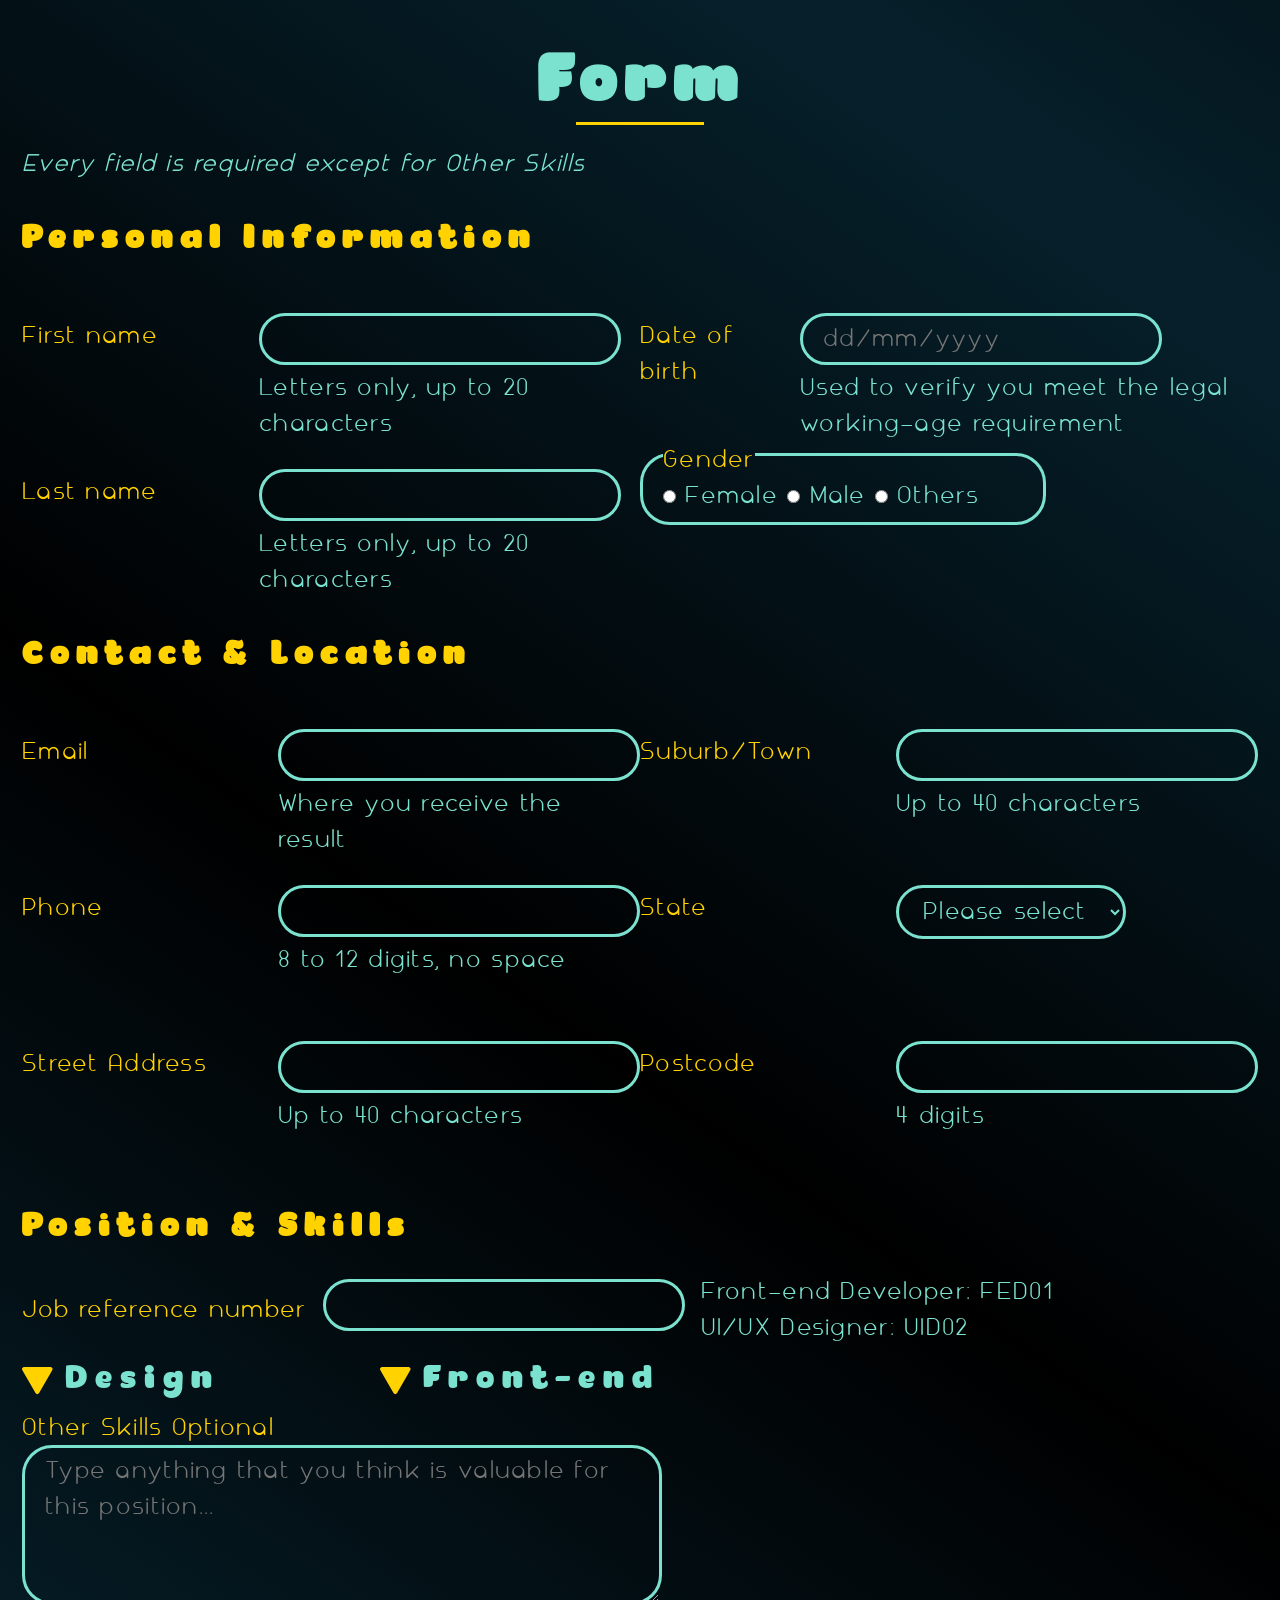
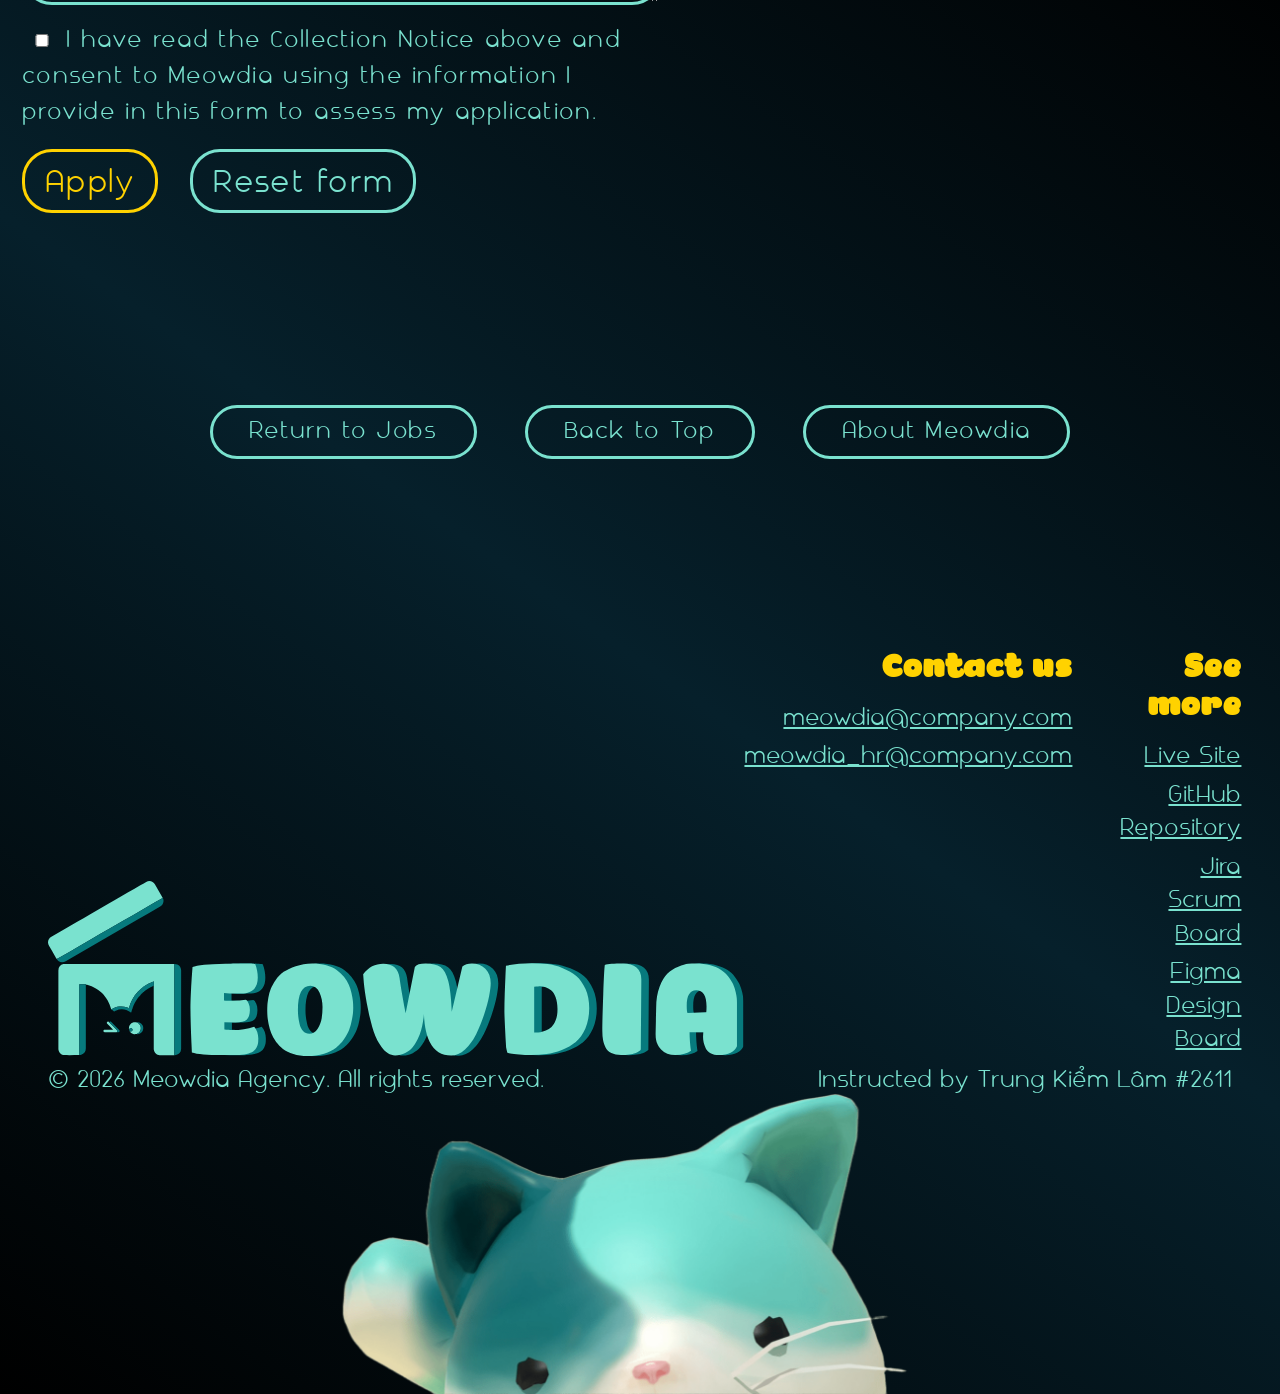
<file: apply.html>
<!-- 

filename: apply.html
author: le ba cao minh

created: October 8, 2026
last modified: October 29, 2026
description: html file for apply page

AI acknowledgement: Cao Minh use Claude and Gemini for cross checking requirements with project descriptions.

-->

<!DOCTYPE html>
<html lang="en">

<head>
    <meta charset="UTF-8">
    <meta name="viewport" content="width=device-width, initial-scale=1.0">
    <meta name="author" content="Mon Le">
    <meta name="description" content="This page is an application form for a job at Meowdia company.">
    <link rel="icon" type="image/svg+xml" href="Media/Navigation_bar/logo-ngan.svg">

    <link href="styles.css" rel="stylesheet">

    <link href="page_css/Apply/apply_var_style.css" rel="stylesheet">
    <link href="page_css/Apply/apply_style.css" rel="stylesheet">

    <title>Apply to Meowdia</title>

    <style>
        body {

            background: repeating-linear-gradient(35deg,
                    #000000, var(--background-color),
                    #000000, var(--background-color),
                    #000000, var(--background-color),
                    #000000);
        }
        a {
            z-index: 9999;
        }
    </style>
</head>

<body>
    <a id="top"></a>
    <!--Navigation Row-->

    <nav class="nav-row">
        <a href="index.html" class="logo-link"><img src="Media/Navigation_bar/logo-ngan.svg" alt="Meowdia Agency"
                class="logo"></a>

        <details class="main-nav norm_text" open>

            <summary><img src="Media/Navigation_bar/Paw.svg" alt="navigation bar button" class="icon"></summary>

            <div>
                <a href="index.html" class="cyan" style="padding-left: 0.2em;">Home</a>
                <a href="jobs.html" class="cyan">Jobs</a>
                <a href="apply.html" class="active" aria-current="page">Apply</a>
                <a href="about.html" class="cyan">About</a>
                <form class="nav-search" action="#" role="search">
                    <input type="search" class="norm_text cyan" id="search-box" name="search" placeholder="Search" aria-label="Search">
                    <button type="submit">
                        <img src="Media/Navigation_bar/maginifying-glass-navbar.svg" alt="Search button">
                    </button>
                </form>
            </div>
        </details>
    </nav>
    <header>
        <!--Header Content-->
        <h1 class="slogan yellow">APPLICATION</h1>
        <h1 class="slogan cyan">FORM</h1>


        <div id="header_des" class="norm_text cyan">
            <p>Join Meowdia to work performatively like the video!</p>
            <p>Please complete all fields below.</p>
        </div>

        <!--Import Timelapse Video-->

        <video width="640" height="360" autoplay loop muted class="video">
            <source src="Media/Apply/timelapse_small.mp4" type="video/mp4">
            Your browser does not support the video tag
        </video>

        <div id="header_info" class="imp_text cyan">
            <p><strong class="yellow">Closing date:</strong> 24 December 2026</p>
            <p><strong class="yellow">Location:</strong> Middle Street, Faker District, Summoner’s Rift City, T1 Nation
            </p>
        </div>
    </header>

    <div class="yel_bar_section"></div>
    
    <!--Recruitment Process Content-->
    <section id="recruit_process">

        <h2 class="heading cyan process">Our Recruitment Process</h2>
        <div class="yel_bar process"></div>

        <ol class="norm_text cyan" id="re_pro_list">
            <li><strong class="yellow">Submit the application:</strong> complete the form below.</li>
            <li><strong class="yellow">Confirmation:</strong> we will email you within 10 business days to confirm if we
                have received
                it.</li>
            <li><strong class="yellow">Screening:</strong> our recruitment team reviews applications against the
                position requirements.
            </li>
            <li><strong class="yellow">Interview:</strong> shortlisted applicants are contacted to arrange an interview.
            </li>
            <li><strong class="yellow">Outcome:</strong> all applicants are notified of the outcome 1 week after the
                interview.</li>
        </ol>
    </section>

    <div class="yel_bar_section"></div>
    <!--FAQ-->

    <section id="collection_notice">

        <h2 class="heading cyan notice">Collection Notice</h2>
        <div class="yel_bar col_not"></div>

        <div class="two_column">
            <dl class="col_1">
                <dt class="sub_heading one yellow">Who we are</dt>
                <dd class="norm_text cyan one">Meowdia collects this information.</dd>
                <dd>
                    <a href="mailto:meowdia_hr@company.com" class="norm_text cyan one mail">Contact:
                        meowdia_hr@company.com</a>
                </dd>

                <dt class="sub_heading yellow two">Why we collect it</dt>
                <dd class="norm_text cyan two">To assess your suitability for the position and to contact you after.
                </dd>

                <dt class="sub_heading yellow three">Who sees it</dt>
                <dd class="norm_text cyan three">Only our recruitment team and the hiring manager.</dd>
                <dd class="norm_text cyan three">We do not share it with third parties or send it overseas.</dd>


            </dl>
            <dl class="col_2">
                <dt class="sub_heading yellow four">If you do not provide it</dt>
                <dd class="norm_text cyan four">We cannot consider your application.</dd>

                <dt class="sub_heading yellow five" style="margin-top: 3em;">How long we keep it</dt>
                <dd class="norm_text cyan five">2 months after the position closes, then it is securely deleted.</dd>

                <dt class="sub_heading yellow six">Your rights</dt>
                <dd class="norm_text cyan six">You can ask to view, correct or delete your information at any time by
                    contacting meowdia_hr@company.com
                </dd>
            </dl>
        </div>
    </section>

    <div class="yel_bar_section"></div>

    <!--Application Form Content-->
    <section id="form_sec">
        <h2 class="heading form cyan">Form</h2>
        <div class="yel_bar form"></div>
        <em class="norm_text cyan" style="align-self: flex-start;">Every field is required except for Other Skills</em>
        <form class="form" method="post" action="https://mercury.swin.edu.au/it000000/formtest.php">


            <h2 class="sub_heading yellow">Personal Information</h2>
            <div id="per_inf">
                <div class="field" id="first_name_holder">
                    <label for="F_name" class="norm_text yellow field_label">First name</label>
                    <div>
                        <input class="norm_text cyan input" type="text" id="F_name" name="F_name"
                            pattern="^[a-zA-Z]{1,20}$" maxlength="20" required>
                        <p class="norm_text cyan">Letters only, up to 20 characters</p>
                    </div>

                </div>
                <div class="field" id="last_name_holder">
                    <label for="L_name" class="norm_text yellow field_label">Last name</label>
                    <div>
                        <input class="norm_text cyan input" type="text" id="L_name" name="L_name"
                            pattern="^[a-zA-Z]{1,20}$" maxlength="20" required>
                        <p class="norm_text cyan">Letters only, up to 20 characters</p>
                    </div>
                </div>
                <div class="field" id="dob_holder">
                    <label for="dob" class="norm_text yellow field_label">Date of birth</label>
                    <div>
                        <input class="norm_text cyan input" type="text" id="dob" pattern="^\d{2}/\d{2}/\d{4}$"
                            name="bdate" placeholder="dd/mm/yyyy" required>
                        <p class="norm_text cyan">Used to verify you meet the legal working-age requirement</p>
                    </div>
                </div>
                <fieldset class="norm_text cyan input container" id="gender_holder">
                    <legend class="norm_text yellow">Gender</legend>
                    <input class="checkmark" type="radio" id="Female" name="gender" value="Female" required />
                    <label for="Female" class="norm_text cyan">Female</label>
                    <input class="checkmark" type="radio" id="Male" name="gender" value="Male" required />
                    <label for="Male" class="norm_text cyan">Male</label>
                    <input class="checkmark" type="radio" id="Others" name="gender" value="Others" required />
                    <label for="Others" class="norm_text cyan">Others</label>
                </fieldset>
            </div>


            <h2 class="sub_heading yellow">Contact & Location</h2>
            <div id="con_loc">
                <div class="field" id="email_holder">
                    <label for="email" class="norm_text yellow field_label">Email</label>
                    <div>
                        <input class="norm_text cyan input" type="email" id="email" name="email" required>
                        <p class="norm_text cyan">Where you receive the result</p>
                    </div>
                </div>
                <div class="field" id="phone_holder">
                    <label for="phone" class="norm_text yellow field_label">Phone</label>
                    <div>
                        <input class="norm_text cyan input" type="tel" id="phone" name="phone" pattern="^\d{8,12}$"
                            maxlength="12" required>
                        <p class="norm_text cyan">8 to 12 digits, no space</p>
                    </div>
                </div>
                <div class="field" id="address_holder">
                    <label for="street" class="norm_text yellow field_label">Street Address</label>
                    <div>
                        <input class="norm_text cyan input" type="text" id="street" name="street" maxlength="40"
                            required>
                        <p class="norm_text cyan">Up to 40 characters</p>
                    </div>
                </div>
                <div class="field" id="suburb_holder">
                    <label for="suburb" class="norm_text yellow field_label">Suburb/Town</label>
                    <div>
                        <input class="norm_text cyan input" type="text" id="suburb" name="suburb" maxlength="40"
                            required>
                        <p class="norm_text cyan">Up to 40 characters</p>
                    </div>
                </div>
                <div class="field" id="state_holder">
                    <label for="state" class="norm_text yellow field_label">State</label>
                    <div>
                        <select class="norm_text cyan input" name="state" id="state" required>
                            <option value="">Please select</option>
                            <option value="VIC">VIC</option>
                            <option value="NSW">NSW</option>
                            <option value="QLD">QLD</option>
                            <option value="NT">NT</option>
                            <option value="WA">WA</option>
                            <option value="SA">SA</option>
                            <option value="TAS">TAS</option>
                            <option value="ACT">ACT</option>
                        </select>
                    </div>
                </div>
                <div class="field" id="postcode_holder">
                    <label for="postcode" class="norm_text yellow field_label">Postcode</label>
                    <div>
                        <input class="norm_text cyan input" type="text" id="postcode" name="postcode" pattern="^\d{4}$"
                            maxlength="4" required>
                        <p class="norm_text cyan">4 digits</p>
                    </div>
                </div>
            </div>

            <h2 class="sub_heading yellow pos_skill">Position & Skills</h2>
            <div id="ref_num_holder">
                <label class="norm_text yellow" for="ref_num">Job reference number</label>
                <input class="norm_text cyan input" id="ref_num" type="text" name="ref_num" pattern="^[A-Za-z0-9]{5}$" maxlength="5"
                    required>
                <div>
                    <p class="norm_text cyan">Front-end Developer: FED01</p>
                    <p class="norm_text cyan">UI/UX Designer: UID02</p>
                </div>
            </div>
            <div id="skill_list">
                <details class="norm_text cyan" id="des">
                    <summary>
                        <img src="Media/Apply/triangle.svg" alt="" class="icon">
                        <span class="sub_heading cyan">Design</span>
                    </summary>
                    <em>Select all that apply</em>
                    <p>
                        <input type="checkbox" id="skill_des1" name="skill_des[]" value="skill_des1">
                        <label for="skill_des1">Figma (auto layout, components, variants)</label>
                    </p>
                    <p>
                        <input type="checkbox" id="skill_des2" name="skill_des[]" value="skill_des2">
                        <label for="skill_des2">Adobe Creative Suite (Photoshop, Illustrator)</label>
                    </p>
                    <p>
                        <input type="checkbox" id="skill_des3" name="skill_des[]" value="skill_des3">
                        <label for="skill_des3">Wireframing & Interactive Prototyping</label>
                    </p>
                    <p>
                        <input type="checkbox" id="skill_des4" name="skill_des[]" value="skill_des4">
                        <label for="skill_des4">Design Systems, Component Libraries & Style Guides</label>
                    </p>
                    <p>
                        <input type="checkbox" id="skill_des5" name="skill_des[]" value="skill_des5">
                        <label for="skill_des5">Typography, Color Theory & Layout</label>
                    </p>
                    <p>
                        <input type="checkbox" id="skill_des6" name="skill_des[]" value="skill_des6">
                        <label for="skill_des6">Accessibility (WCAG) & Inclusive Design</label>
                    </p>
                    <p>
                        <input type="checkbox" id="skill_des7" name="skill_des[]" value="skill_des7">
                        <label for="skill_des7">Responsive Web Design</label>
                    </p>
                    <p>
                        <input type="checkbox" id="skill_des8" name="skill_des[]" value="skill_des8">
                        <label for="skill_des8">Brand Identity & Visual Branding</label>
                    </p>
                    <p>
                        <input type="checkbox" id="skill_des9" name="skill_des[]" value="skill_des9">
                        <label for="skill_des9">Motion Design & Micro-interactions</label>
                    </p>
                    <p>
                        <input type="checkbox" id="skill_des10" name="skill_des[]" value="skill_des10">
                        <label for="skill_des10">User Research & Usability Testing</label>
                    </p>
                    <p>
                        <input type="checkbox" id="skill_des11" name="skill_des[]" value="skill_des11">
                        <label for="skill_des11">Design-to-Developer Handoff</label>
                    </p>
                    <p>
                        <input type="checkbox" id="skill_des12" name="skill_des[]" value="skill_des12">
                        <label for="skill_des12">Presenting Concepts to Clients</label>
                    </p>
                </details>
                <details class="norm_text cyan" id="fed">
                    <summary>
                        <img src="Media/Apply/triangle.svg" alt="" class="icon">
                        <span class="sub_heading cyan">Front-end</span>
                    </summary>
                    <em>Select all that apply</em>
                    <p>
                        <input type="checkbox" id="skill_fed1" name="skill_fed[]" value="skill_fed1">
                        <label for="skill_fed1">Semantic HTML5</label>
                    </p>
                    <p>
                        <input type="checkbox" id="skill_fed2" name="skill_fed[]" value="skill_fed2">
                        <label for="skill_fed2">CSS3 & Sass (SCSS)</label>
                    </p>
                    <p>
                        <input type="checkbox" id="skill_fed3" name="skill_fed[]" value="skill_fed3">
                        <label for="skill_fed3">Responsive Web Design</label>
                    </p>
                    <p>
                        <input type="checkbox" id="skill_fed4" name="skill_fed[]" value="skill_fed4">
                        <label for="skill_fed4">Cross-browser Compatibility</label>
                    </p>
                    <p>
                        <input type="checkbox" id="skill_fed5" name="skill_fed[]" value="skill_fed5">
                        <label for="skill_fed5">JavaScript (ES6+) & TypeScript</label>
                    </p>
                    <p>
                        <input type="checkbox" id="skill_fed6" name="skill_fed[]" value="skill_fed6">
                        <label for="skill_fed6">Front-end Frameworks (React, Vue)</label>
                    </p>
                    <p>
                        <input type="checkbox" id="skill_fed7" name="skill_fed[]" value="skill_fed7">
                        <label for="skill_fed7">Accessibility (WCAG) & SEO</label>
                    </p>
                    <p>
                        <input type="checkbox" id="skill_fed8" name="skill_fed[]" value="skill_fed8">
                        <label for="skill_fed8">Web Performance Optimization</label>
                    </p>
                    <p>
                        <input type="checkbox" id="skill_fed9" name="skill_fed[]" value="skill_fed9">
                        <label for="skill_fed9">CMS Platforms (WordPress)</label>
                    </p>
                    <p>
                        <input type="checkbox" id="skill_fed10" name="skill_fed[]" value="skill_fed10">
                        <label for="skill_fed10">Git & GitHub Version Control</label>
                    </p>
                    <p>
                        <input type="checkbox" id="skill_fed11" name="skill_fed[]" value="skill_fed11">
                        <label for="skill_fed11">Testing & Debugging</label>
                    </p>
                    <p>
                        <input type="checkbox" id="skill_fed12" name="skill_fed[]" value="skill_fed12">
                        <label for="skill_fed12">Agile Workflow & Jira</label>
                    </p>
                    <p>
                        <input type="checkbox" id="skill_fed13" name="skill_fed[]" value="skill_fed13">
                        <label for="skill_fed13">Client Communication & Requirements Gathering</label>
                    </p>
                </details>
            </div>

            <div id="other">
                <label class="norm_text yellow" for="other_skill">Other Skills Optional</label>
                <textarea class="norm_text cyan input" id="other_skill" name="other_skill" rows="4" cols="40"
                    placeholder="Type anything that you think is valuable for this position..."></textarea>
                <div id="consent_holder">
                    <input type="checkbox" id="consent" name="consent" value="consent" required>
                    <label class="norm_text cyan"  for="consent">I have read the Collection Notice above and consent to
                        Meowdia using the information I provide in this form to assess my application.</label>
                </div>
            </div>

            <div id="submit_reset">
                <input class=" imp_text cyan button input" id="submit" type="submit" value="Apply">
                <input class=" imp_text cyan button input" id="reset" type="reset" value="Reset form">
            </div>
        </form>
    </section>

    <!--End Button Content-->

    <div id="end_button">
        <a class="norm_text cyan button" href="./jobs.html">Return to Jobs</a>
        <a class="norm_text cyan button" href="#top">Back to Top</a>
        <a class="norm_text cyan button" href="./about.html">About Meowdia</a>
    </div>

    <!--Footer Content-->



    <footer class="meowdia_footer">
        <div class="footer_main">
            <div class="footer_logo">
                <img src="Media/Footer/logo-text.svg" alt="Meowdia with logo as the M">
            </div>
            <div class="footer_right">
                <div class="footer_columns">
                    <div class="footer_column contact_col">
                        <h3>Contact us</h3>
                        <a href="mailto:meowdia@company.com">meowdia@company.com</a>
                        <a href="mailto:meowdia_hr@company.com">meowdia_hr@company.com</a>
                    </div>
                    <div class="footer_column see_more_col">
                        <h3>See more</h3>
                        <a href="https://bachcodetinh.github.io/gito_gatos/" target="_blank">Live Site</a>
                        <a href="https://github.com/bachcodetinh/gito_gatos" target="_blank">GitHub Repository</a>
                        <a href="https://btyenngan6608.atlassian.net/browse/COS26P1" target="_blank">Jira Scrum
                            Board</a>
                        <a href="https://www.figma.com/design/tgypKCZj9eWjr5lhzS2puq/Gito_Gatos-Meowdia-Web-Page?m=auto&t=MYzFcJfbGJHMmjrl-6"
                            target="_blank">Figma Design Board</a>
                    </div>
                </div>

            </div>

        </div>
        <div id="footer_last">
            <div class="copyright">
                &copy; 2026 Meowdia Agency. All rights reserved.
            </div>
            <div class="instructor_credit">
                Instructed by Trung Kiểm Lâm #2611
            </div>
        </div>
    </footer>
    <img src="Media/Footer/catface.png" alt="footer_cat"
        style="width: 80%; height: auto; display: block; margin: 0 auto;">
</body>

</html>
</file>
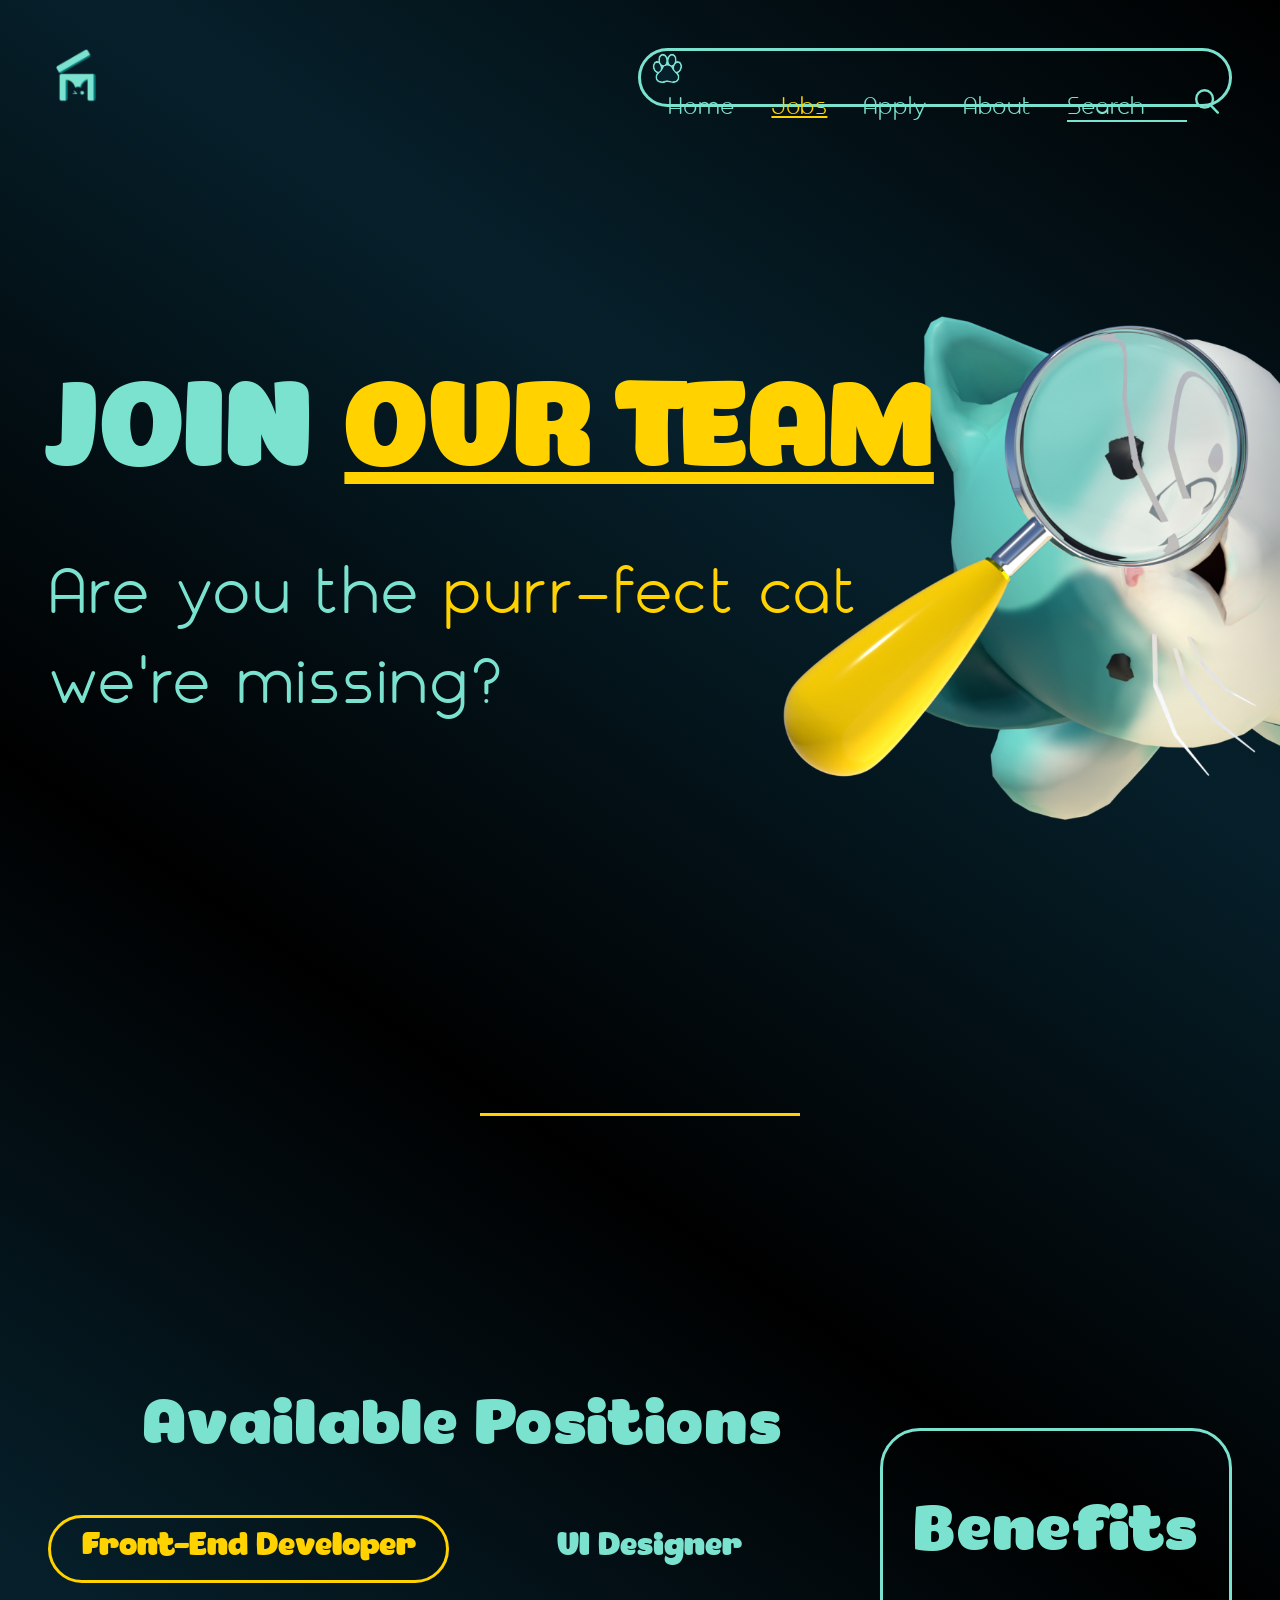
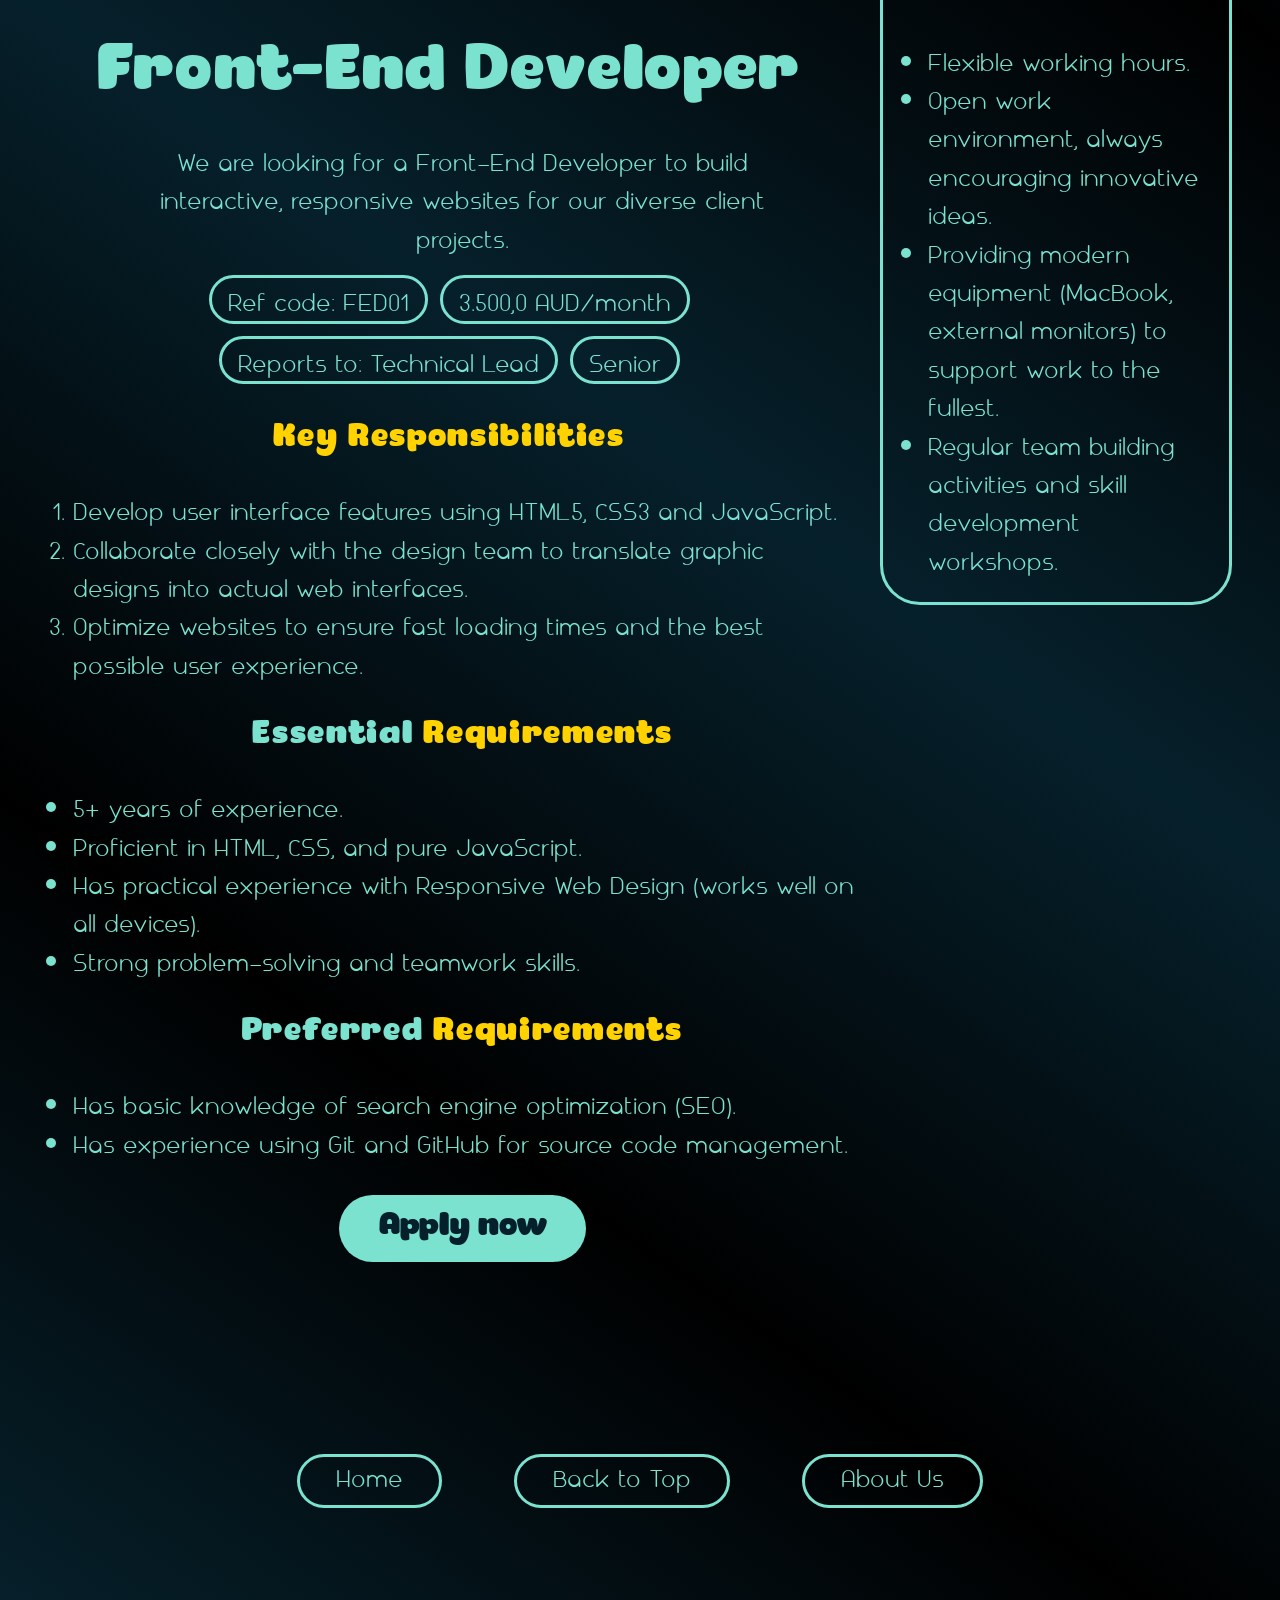
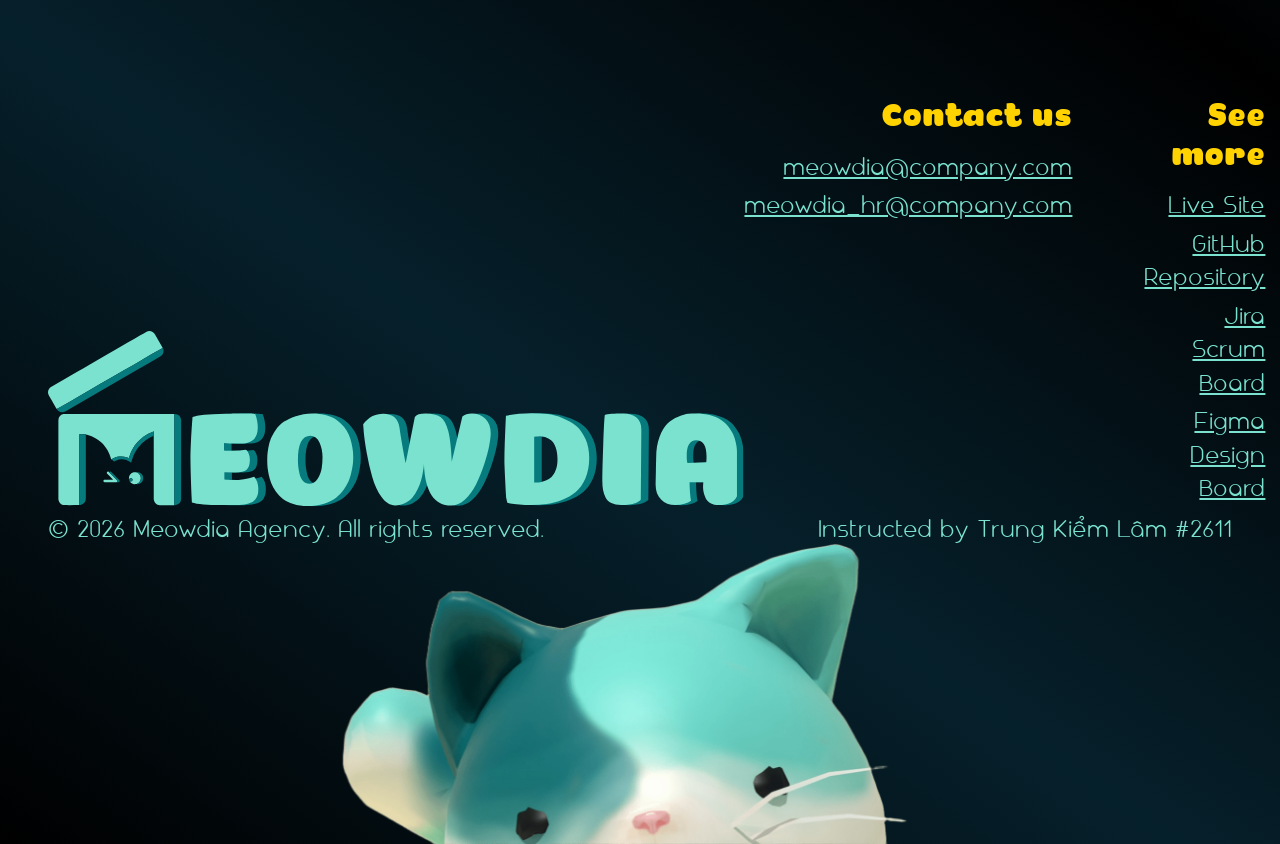
<file: jobs.html>
<!--
Filename: jobs.html
Author: Yen Ngan Bui
Created: October 8, 2026
Last modified: October 29, 2026
Description: html file for jobs page
AI acknowledgement: Yen Ngan used Claude and Gemini to check the page against the assignment requirements.
-->
<!DOCTYPE html>
<html lang="en">
<head>
  <meta charset="UTF-8">
  <meta name="viewport" content="width=device-width, initial-scale=1.0">
  <meta name="author" content="Yen Ngan Bui">
  <meta name="description" content="This page lists available job positions: Front-End developer and UI Designer at Meowdia Agency">
  <title>Jobs - Meowdia Agency</title>
  <link rel="icon" type="image/svg+xml" href="Media/Navigation_bar/logo-ngan.svg">
  <link rel="stylesheet" href="styles.css">
  <link rel="stylesheet" href="page_css/Jobs/job-style.css">
  <style>
   body {
            background: repeating-linear-gradient(35deg,
                    #000000, var(--background-color),
                    #000000, var(--background-color),
                    #000000, var(--background-color),
                    #000000);
        }
    a {
            z-index: 9999;
        }
  </style>
</head>

<body>
<a id="top"></a>
<!--Navigation Row-->
<nav class="nav-row">
    <a href="index.html" class="logo-link" style="font-size: 1rem;"><img src="Media/Navigation_bar/logo-ngan.svg" alt="Meowdia Agency"
            class="logo"></a>

    <details class="main-nav" open>

        <summary><img src="Media/Navigation_bar/Paw.svg" alt="navigation bar button" class="icon"></summary>

        <div>
            <a href="index.html" class="cyan" style="padding-left: 0.2em;">Home</a>
            <a href="jobs.html" class="active" aria-current="page">Jobs</a>
            <a href="apply.html" class="cyan">Apply</a>
            <a href="about.html" class="cyan">About</a>
            <form class="nav-search" action="#" role="search">
                <input type="search" id="search-box" name="search" placeholder="Search" aria-label="Search">
                <button type="submit">
                    <img src="Media/Navigation_bar/maginifying-glass-navbar.svg" alt="Search button">
                </button>
            </form>
        </div>
    </details>
</nav>
<header class="hero">
    <div class="hero-text">
      <!-- "OUR TEAM" is a link to the About page -->
      <h1>JOIN <a href="about.html" class="highlight">OUR TEAM</a></h1>
      <!-- Inline CSS -->
      <p class="hero-sub">Are you the <span style="color: var(--secondary-color);">purr-fect cat</span><br>we're missing?</p>
    </div>
    <img src="Media/Jobs/catjobs1.png" alt="Meowdia cat looking for new team members" class="hero-cat">
  </header>
<div class="yel_bar_section"></div>
  <!-- MAIN CONTENT -->
  <main class="jobs-layout">

    <!--  ASIDE: Benefits -->
    <aside class="benefits">
      <!-- "Benefits" open or close on small screens -->
      <input type="checkbox" id="benefits-switch" class="benefits-check">
      <h2><label for="benefits-switch" class="benefits-button">Benefits</label></h2>
      <ul class="benefits-list">
        <li>Flexible working hours.</li>
        <li>Open work environment, always encouraging innovative ideas.</li>
        <li>Providing modern equipment (MacBook, external monitors) to support work to the fullest.</li>
        <li>Regular team building activities and skill development workshops.</li>
      </ul>
    </aside>

    <!-- Available positions -->
    <section class="positions" aria-labelledby="positions-heading">
      <h2 id="positions-heading" class="pill-heading">Available Positions</h2>

      <!-- Hidden radio buttons -->
      <input type="radio" name="job" id="tab-fed" class="tab-radio" checked>
      <input type="radio" name="job" id="tab-uid" class="tab-radio">

      <!-- Switch bar: clicking a label checks its radio button -->
      <div class="switch-bar">
        <label for="tab-fed">Front-End Developer</label>
        <label for="tab-uid">UI Designer</label>
        <span class="slider"></span>
      </div>

      <!-- JOB 1: Front-End Developer -->
      <article class="job" id="job-fed">
        <h3 class="job-title">Front-End Developer</h3>
        <p class="job-desc">We are looking for a Front-End Developer to build interactive, responsive websites for our diverse client projects.</p>

        <ul class="job-tags">
          <li>Ref code: FED01</li>
          <li>3.500,0 AUD/month</li>
          <li>Reports to: Technical Lead</li>
          <li>Senior</li>
        </ul>

        <section class="job-part">
          <h4 class="yellow-text">Key Responsibilities</h4>
          <ol>
            <li>Develop user interface features using HTML5, CSS3 and JavaScript.</li>
            <li>Collaborate closely with the design team to translate graphic designs into actual web interfaces.</li>
            <li>Optimize websites to ensure fast loading times and the best possible user experience.</li>
          </ol>
        </section>

        <section class="job-part">
          <h4>Essential <span class="yellow-text">Requirements</span></h4>
          <ul>
            <li>5+ years of experience.</li>
            <li>Proficient in HTML, CSS, and pure JavaScript.</li>
            <li>Has practical experience with Responsive Web Design (works well on all devices).</li>
            <li>Strong problem-solving and teamwork skills.</li>
          </ul>
        </section>

        <section class="job-part">
          <h4>Preferred <span class="yellow-text">Requirements</span></h4>
          <ul>
            <li>Has basic knowledge of search engine optimization (SEO).</li>
            <li>Has experience using Git and GitHub for source code management.</li>
          </ul>
        </section>

        <a href="apply.html" class="apply-button">Apply now</a>
      </article>

      <!-- JOB 2: UI Designer -->
      <article class="job" id="job-uid">
        <h3 class="job-title">UI Designer</h3>
        <p class="job-desc">Join our creative team to design visually appealing, interactive, and intuitive interfaces for our web and digital products.</p>

        <ul class="job-tags">
          <li>Ref code: UID02</li>
          <li>3.200,0 AUD/month</li>
          <li>Reports to: Creative Director</li>
          <li>Senior</li>
        </ul>

        <section class="job-part">
          <h4 class="yellow-text">Key Responsibilities</h4>
          <ol>
            <li>Collaborate with UX designers and product teams to translate wireframes and user flows into high-fidelity visual designs.</li>
            <li>Create high-quality mockups, interactive prototypes, and maintain design systems/style guides for web projects.</li>
            <li>Design and refine visual interface components such as menus, tabs, icons, and widgets, ensuring visual consistency across all screens.</li>
          </ol>
        </section>

        <section class="job-part">
          <h4>Essential <span class="yellow-text">Requirements</span></h4>
          <ul>
            <li>5+ years of experience.</li>
            <li>Proven experience in UI design with a strong portfolio demonstrating web design, aesthetics, and visual skills.</li>
            <li>Proficient in design software such as Figma, Adobe XD or Sketch.</li>
            <li>Deep understanding of visual design principles (including typography, color theory, layout, and grid systems).</li>
          </ul>
        </section>

        <section class="job-part">
          <h4>Preferred <span class="yellow-text">Requirements</span></h4>
          <ul>
            <li>Has basic knowledge of implementing HTML5 and CSS3 from designs.</li>
            <li>Has experience working in an agency environment, which is a significant advantage.</li>
          </ul>
        </section>

        <a href="apply.html" class="apply-button">Apply now</a>
      </article>
    </section>

  </main>

  <!--End Button Content-->
    <div id="end_button">
        <a class="button" href="index.html">Home</a>
        <a class="button" href="#top">Back to Top</a>
        <a class="button" href="about.html">About Us</a>
    </div>
 
    <!--Footer Content-->
    <footer class="meowdia_footer">
        <div class="footer_main">
            <div class="footer_logo">
                <img src="Media/Footer/logo-text.svg" alt="Meowdia with logo as the M">
            </div>
            <div class="footer_right">
                <div class="footer_columns">
                    <div class="footer_column contact_col">
                        <h3>Contact us</h3>
                        <a href="mailto:meowdia@company.com">meowdia@company.com</a>
                        <a href="mailto:meowdia_hr@company.com">meowdia_hr@company.com</a>
                    </div>
                    <div class="footer_column see_more_col">
                        <h3>See more</h3>
                        <a href="https://bachcodetinh.github.io/gito_gatos/" target="_blank">Live Site</a>
                        <a href="https://github.com/bachcodetinh/gito_gatos" target="_blank">GitHub Repository</a>
                        <a href="https://btyenngan6608.atlassian.net/browse/COS26P1" target="_blank">Jira Scrum
                            Board</a>
                        <a href="https://www.figma.com/design/tgypKCZj9eWjr5lhzS2puq/Gito_Gatos-Meowdia-Web-Page?m=auto&t=MYzFcJfbGJHMmjrl-6"
                            target="_blank">Figma Design Board</a>
                    </div>
                </div>
 
            </div>
 
        </div>
        <div id="footer_last">
            <div class="copyright">
                &copy; 2026 Meowdia Agency. All rights reserved.
            </div>
            <div class="instructor_credit">
                Instructed by Trung Kiểm Lâm #2611
            </div>
        </div>
    </footer>
    <img src="Media/Footer/catface.png" alt="footer_cat"
        style="width: 80%; height: auto; display: block; margin: 0 auto;">
</body>
</html>
</file>
<file: styles.css>
/* Custom fonts used for web */
@font-face {
    font-family: 'iCiel Pony';
    src: url('fonts/iCielPony.woff2') format('woff2');
    font-weight: normal;
    font-style: normal;
    font-display: swap;
}

@font-face {
    font-family: 'FS Nokio';
    src: url('fonts/FSNokioBold.woff2') format('woff2');
    font-weight: bold;
    font-style: normal;
    font-display: swap;
}

@font-face {
    font-family: 'FS Nokio';
    src: url('fonts/FSNokioExtraLight.woff2') format('woff2');
    font-weight: 200;
    font-style: normal;
    font-display: swap;
}

@font-face {
    font-family: 'FS Nokio';
    src: url('fonts/FSNokioLight.woff2') format('woff2');
    font-weight: 300;
    font-style: normal;
    font-display: swap;
}

@font-face {
    font-family: 'FS Nokio';
    src: url('fonts/FSNokioMedium.woff2') format('woff2');
    font-weight: 500;
    font-style: normal;
    font-display: swap;
}

@font-face {
    font-family: 'FS Nokio';
    src: url('fonts/FSNokioRegular.woff2') format('woff2');
    font-weight: normal;
    font-style: normal;
    font-display: swap;
}

/* -------------------- */

/* Actual styling with CSS */
/*
Varibles that wil be used across all 4 pages, in order from top to bottom:
- Iciel Pony Font
- Nokio Font

- Font size for: 
    + Slogan
    + Heading
    + Subheading

- Main color
- Secondary color
- Background color

- Border:
    + Cyan Border
    + Yellow Border

- Border radius:
    + Normal Border Radius
    + End Button Radius

- Letter spacing:
    + Iciel Spacing
    + Nokio Spacing
*/

:root {
    --iciel-font: 'iCiel Pony', 'Arial', sans-serif;
    --nokio-font: 'FS Nokio', 'Arial', sans-serif;

    --slogan-font-size: 7.5rem;
    --heading-font-size: 4rem;
    --subheading-font-size: 2rem;

    --body-font-size: 1.5rem;

    --main-color: #7ae2cf;
    --secondary-color: #ffd200;
    --background-color: #06202b;

    --cyan-border: solid var(--main-color) 3px;
    --yellow-border: solid var(--secondary-color) 3px;

    --default-border-radius: 40px;
    --end-button-border-radius: 30px;

    --iciel-letter-spacing: 0.105rem;
    --nokio-letter-spacing: 0.08rem;

    --margin-outer: 3rem;
    --max-section-width: 100%;
}

/* Root HTML settings
- make the page scrools smooth
- set root font sizes for media queries*/
@media screen and (min-width: 1280px) {
    html {
        font-size: 16px;
    }

    .footer_main {
        display: flex;
        justify-content: space-between;
        align-items: stretch;
    }

    .footer_logo {
        display: flex;
        align-items: flex-end;
    }

    .footer_logo img {
        margin-top: 2.3em;
        height: 11rem;
        width: auto;
        display: inline-block;
    }

    .footer_right {
        display: flex;
        flex-direction: column;
        justify-content: space-between;
        align-items: flex-end;
    }

    .footer_columns {
        display: flex;
        gap: 3em;
    }

    .footer_column {
        display: flex;
        flex-direction: column;
    }

    .contact_col,
    .see_more_col {
        align-items: flex-end;
        text-align: right;
    }



    .footer_column a {
        margin-bottom: 0.3rem;
        line-height: 1.4;
    }

    .footer_column a:hover {
        color: var(--secondary-color);
    }

    #footer_last {
        display: flex;
        justify-content: space-between;
    }
}

@media screen and (max-width: 1279px) {
    html {
        font-size: 10px;
    }

    /* Layout for footer under 1280px  */
    .footer_main {
        display: flex;
        flex-flow: column-reverse nowrap;
        justify-content: center;
        align-items: center;
        width: var(--max-section-width);
    }

    .footer_logo img {
        height: 11rem;
        width: auto;
        margin-top: -3rem;
    }

    .footer_right {
        display: flex;
        flex-direction: row;
        justify-content: center;
        align-items: center;
        width: 100%;

    }

    .footer_columns {
        display: flex;
        flex-direction: row;
        justify-content: space-between;
        width: 43rem;

    }


    .footer_column {
        display: flex;
        flex-direction: column;
    }

    .see_more_col {
        text-align: right;
    }

    #footer_last {
        display: flex;
        flex-flow: column nowrap;
        justify-content: space-between;
        align-items: center;
    }
}

html {
    scroll-behavior: smooth;
    min-width: 640px;
    overflow: scroll
}

body {
    background-color: #000000; /*Fall back color*/
    margin-left: var(--margin-outer);
    margin-right: var(--margin-outer);
}

header,
footer,
nav {
    box-sizing: border-box;
    margin-top: var(--margin-outer);
}

/* Section Dividing Bar & End button */
#end_button,
.yel_bar_section {
    margin-top: calc(var(--margin-outer)*4);
    margin-bottom: calc(var(--margin-outer)*4);
}

.yel_bar_section {
    border-bottom: 0.2rem solid var(--secondary-color);
    width: 20rem;
}

#end_button {
    display: flex;
    justify-content: center;
    gap: 3em;
}

.button {
    padding-left: 1.5em;
    padding-right: 1.5em;
    padding-bottom: 0.5em;
    text-decoration: none;
    border: 3px solid var(--main-color);
    border-radius: 30px;
}

.button:hover {
    background-color: var(--main-color);
    color: var(--background-color);
}


/* Navigation row */
.nav-row {
    display: flex;
    justify-content: space-between;
    width: var(--max-section-width);
    margin-top: var(--margin-outer);
    margin-left: var(--margin-outer);
    margin-right: var(--margin-outer);
}

.logo {
    height: 3.5em;
    width: auto;
}

.icon {
    width: 1.3em;
    height: auto;
}

summary {
    list-style-type: none;
    display: flex;
    align-items: center;
}

.main-nav {
    display: flex;
    flex-flow: row-reverse nowrap;

    justify-content: space-around;
    align-items: center;

    height: 2em;

    padding: 0.1em;
    padding-left: 0.44em;
    padding-right: 0.4em;

    border: var(--cyan-border);
    border-radius: 3em;

}

.main-nav:open {
    gap: 2em;
}

.main-nav div {
    display: flex;
    gap: 1.5em;
    margin-left: 0.5em;
}

.main-nav * {
    text-decoration: none;
}

.main-nav *:hover {
    color: var(--secondary-color);
}

.main-nav a.active {
    color: var(--secondary-color);
    text-decoration: underline;
}


#sesarch-box::placeholder {
    font-family: var(--nokio-font);
    font-size: var(--body-font-size);
}

.nav-search {
    display: inline;
}

.nav-search input {
    width: 5em;
    cursor: pointer;
    border: none;
    border-bottom: 0.15rem solid var(--main-color);
    background: transparent;
    color: var(--main-color);
    font-family: inherit;
    font-size: var(--body-font-size);
}

.nav-search input::placeholder {
    color: var(--main-color);
}

.nav-search button {
    border: none;
    background: transparent;
}

.nav-search button img {
    width: 1.5rem;
    cursor: pointer;
}

/* Styling for footer */
.copyright,
.instructor_credit,
.footer_column a {
    font-family: var(--nokio-font);
    font-size: var(--body-font-size);
    color: var(--main-color);
}

.meowdia_footer {
    width: var(--max-section-width);

    margin-top: 0;
    box-sizing: border-box;
}

.footer_column h3 {
    font-family: var(--iciel-font);
    color: var(--secondary-color);
    font-size: var(--subheading-font-size);
    margin-bottom: 0.5rem;
    line-height: 1.2;
    letter-spacing: var(--iciel-letter-spacing);
}
</file>
<file: page_css/Index/index.css>
body {
    overflow-x: hidden;
}

/* ----------  Section Divider Section  ---------- */
.underline_title {
    position: relative;
    display: inline-block;
    margin-bottom: 30px;
}

.underline_title::after {
    content: "";
    position: absolute;
    left: 50%;
    bottom: -10px;
    transform: translateX(-50%);
    width: 100px;
    height: 3px;
    background-color: var(--secondary-color);
    border-radius: 2px;
}

/* ----------  Header Section  ---------- */
header {
    min-height: 93vh;
    display: flex;
    flex-direction: column;
    box-sizing: border-box;
    position: relative;
}

header h1 {
    flex: 1;
    display: flex;
    flex-direction: column;
    align-items: flex-start;
    gap: 50px;
    font-family: var(--iciel-font), sans-serif;
    font-size: var(--slogan-font-size);
    line-height: 0.9em;
    letter-spacing: var(--iciel-letter-spacing);
    color: var(--main-color);
    text-align: left;
    margin: 0;
    width: 100%;
    margin-top: 1em;
}

.slogan-block {
    display: block;
    width: 100%;
}

.top-text {
    display: block;
    margin-bottom: 5px;
}

.yellow-text {
    color: var(--secondary-color);
}

header h1::before {
    content: "";
    position: absolute;
    right: -1.5em;
    top: 40%;
    transform: translateY(-50%);
    width: 50vw;
    aspect-ratio: 16 / 13;
    background-image: url('../../Media/Index/meoshadowchot2.png');
    background-size: contain;
    background-position: center;
    background-repeat: no-repeat;
}

/* ----------  Body Section  ---------- */
main {
    margin: 0;
    text-align: center;
}

/* ----------  Who We Are layout  ---------- */
.section_title {
    color: var(--main-color);
    font-family: var(--iciel-font);
    font-size: var(--heading-font-size);
    letter-spacing: var(--iciel-letter-spacing);
}

.who_we_are_card {
    width: 100%;
    padding: 20px;
    margin-bottom: 40px;
}

.intro_text {
    width: 100%;
    text-align: left;
    margin-bottom: 40px;
    color: var(--main-color);
    font-family: var(--nokio-font);
    font-size: var(--subheading-font-size);
    line-height: 1.6;
}

.layout_table {
    width: 100%;
    border-collapse: separate;
    border-spacing: 20px 0px;
}

.layout_table th {
    letter-spacing: var(--nokio-letter-spacing);
}

.layout_table th, .layout_table td {
    padding: 0;
    vertical-align: top;
}

.layout_table tbody th {
    font-family: var(--iciel-font);
    color: var(--secondary-color);
    font-size: var(--subheading-font-size);
    text-align: left;
    padding-bottom: 15px;
}

.layout_table td {
    font-family: var(--nokio-font);
    color: var(--main-color);
    font-size: var(--body-font-size);
    line-height: 1.6;
    font-weight: 300;
    text-align: left;
}

.layout_table td strong {
    color: var(--secondary-color);
}

/* ----------  Our Products layout  ---------- */
.product_gallery {
    width: 100%;
    display: grid;
    grid-template-columns: repeat(2, 1fr);
    gap: 30px;
    justify-items: center;
    margin-top: 20px;
}

.product_gallery img, video {
    width: 100%;
    max-width: 38rem;
    min-height: 22rem;
    display: block;
    border: var(--cyan-border);
    border-radius: var(--default-border-radius);
}

.work {
    border-radius: var(--default-border-radius);
    position: relative;
    overflow: hidden;
}

/* ----------  Description appear when hovering over  ---------- */
.layer {
    width: 100%;
    height: 0;
    background: color-mix(in srgb, var(--background-color) 80%, transparent);
    border-radius: var(--default-border-radius);
    position: absolute;
    left: 0;
    bottom: 0;
    overflow: hidden;
    display: flex;
    align-items: center;
    justify-content: center;
    flex-direction: column;
    padding: 0;
    text-align: center;
    font-family: var(--nokio-font);
    font-size: var(--body-font-size);
    letter-spacing: var(--nokio-letter-spacing);
    color: var(--main-color);
}

.layer h3 {
    font-family: var(--iciel-font);
    letter-spacing: var(--iciel-letter-spacing);
    color: var(--secondary-color);
    font-size: var(--subheading-font-size);
    margin-bottom: 20px;
}

.work:hover .layer {
    height: 100%;
    overflow: visible;
}

/* ----------  Responsive Layout  ---------- */
@media (min-width: 1280px) and (max-width: 1620px) {
    header {
        min-height: 93vh;
        align-items: center;
    }

    header h1 {
        font-size: 6.9em;
        align-items: center;
        justify-content: center;
        text-align: center;
        padding-left: 0;
        padding-right: 0;
        line-height: 1.2;
        gap: 0;
        margin-top: -1.7em;
        white-space: nowrap;
    }


    header h1::before {
        position: absolute;
        right: 50%;
        top: 39%;
        transform: translate(50%, -50%);
        width: 260px;
        max-width: 100%;
        margin: 0;
    }
}

@media screen and (max-width: 1279px) {
    header h1 {
        align-items: center;
        justify-content: center;
        text-align: center;
        padding-left: 0;
        padding-right: 0;
        line-height: 1.2;
        gap: 0.8em;
        margin-top: -1em;
    }

    header h1::before {
        position: absolute;
        right: 50%;
        top: 46%;
        transform: translate(50%, -50%);
        width: 260px;
        max-width: 100%;
        margin: 0;
    }

    img[src="Media/Index/clapperboard.png"] {
        display: none;
    }

    table, tbody {
        display: block;
        width: 100%;
    }
    
    table td.responsive-cell {
        grid-column: 1 / -1;
        display: block; 
        width: 100%;
    }

    .product_gallery {
        grid-template-columns: 1fr;
        gap: 20px;
    }
}
</file>
<file: page_css/About/about.css>
* {
    margin: 0;
    padding: 0;
    box-sizing: border-box;
}

body {
    color: var(--main-color);
    font-family: var(--nokio-font);
    letter-spacing: var(--nokio-letter-spacing);
    display: flex;
    flex-direction: column;
    align-items: center;
}

main {
    width: 100%;
    max-width: 96.5%;
}

/* ----------  Section Divider Section  ---------- */
.underline_title {
    position: relative;
    display: inline-block;
    margin-bottom: 30px;
}

.underline_title::after {
    content: "";
    position: absolute;
    left: 50%;
    bottom: -10px;
    transform: translateX(-50%);
    width: 100px;
    height: 3px;
    background-color: var(--secondary-color);
    border-radius: 2px;
}

/* ----------  Header section  ---------- */
header {
    min-height: 70vh;
}

.header-main-content {
    display: flex;
    justify-content: space-between;
    align-items: center;
    gap: 300px;
    margin-top: 25px;
    flex-wrap: wrap;
}

.header-text h1 {
    font-family: var(--iciel-font);
    font-size: var(--slogan-font-size);
    line-height: 1.1;
    color: var(--main-color);
    margin-bottom: 6rem;
}

.team-meta-list ul {
    list-style: none;
    padding: 0;
    margin-top: 1rem;
}

.team-meta-list ul li {
    margin-bottom: 8px;
    font-size: var(--body-font-size);
    letter-spacing: var(--nokio-letter-spacing);
}

.team-meta-list strong {
    color: var(--secondary-color);
}

.main-group-photo {
    flex: 1;
    min-width: 40rem;
    max-width: 57rem;
    margin: 0;
}

.main-group-photo img {
    width: 100%;
    height: auto;
    border-radius: var(--default-border-radius);
    border: var(--cyan-border);
}

.main-group-photo figcaption {
    font-size: var(--body-font-size);
}

/* ----------  Body section  ---------- */
.team-profiles-container {
    display: flex;
    flex-direction: column;
    gap: 35px;
    margin-bottom: 50px;
}

.profile-card {
    padding: 25px 0;
}

.member-name {
    font-family: var(--iciel-font);
    text-align: center;
    font-size: var(--heading-font-size);
    color: var(--main-color);
    letter-spacing: var(--iciel-letter-spacing);
    margin-bottom: 20px;
    text-underline-offset: 6px;
}

.card-body {
    display: flex;
    justify-content: space-between;
    gap: 1.5rem;
    flex-wrap: wrap;
}

.member-info {
    flex: 2;
    min-width: 250px;
}

.member-info h3 {
    font-family: var(--iciel-font);
    color: var(--main-color);
    font-size: var(--subheading-font-size);
    letter-spacing: var(--iciel-letter-spacing);
    margin-top: 15px;
    margin-bottom: 8px;
}

.member-info dl {
  display: grid;
  grid-template-columns: 140px 1fr; 
  gap: 0 20px; 
  margin-bottom: 25px;
  font-size: var(--body-font-size);
  align-items: start;
}

.member-info dt {
  font-weight: bold;
  color: var(--secondary-color);
  grid-column: 1;
}

.member-info dd {
  margin: 0;
  grid-column: 2;
  word-break: break-word;
}

.member-info dd[lang="vi"] {
    font-style: italic;
    color: var(--main-color);
}

.member-photo-box {
    flex: 1;
    min-width: 20em;
    max-width: 21em;
    display: flex;
    align-items: center;
    justify-content: center;
}

.member-photo-box img {
    width: 100%;
    height: auto;
    border-radius: var(--default-border-radius);
    border: var(--cyan-border);
    object-fit: cover;
}

.profile-card.image-left .card-body {
    flex-direction: row-reverse;
}

.swin-email {
    display: flex;
    align-items: center;
}

.swin-email a {
    font-size: calc(var(--subheading-font-size) - 0.7rem);
    color: var(--main-color);
}

.swin-email a:hover {
    color: var(--secondary-color);
}

/* ----------  Fun Fact Table  ---------- */
.table-container {
    overflow-x: auto;
    width: 100%;
    margin-top: 20px;
}

table {
    width: 100%;
    border-collapse: separate;
    border-spacing: 0;
    border: var(--yellow-border);
    border-radius: var(--default-border-radius);
    overflow: hidden;
}

caption {
    font-style: italic;
    padding: 10px;
    text-align: left;
}

th, td {
    padding: 15px;
    text-align: left;
    border-bottom: var(--yellow-border);
    border-right: var(--yellow-border);
    font-size: var(--body-font-size);
}

th:last-child, td:last-child {
    border-right: none;
}

tr:last-child td {
    border-bottom: none;
}

th {
    color: var(--main-color);
    font-family: var(--iciel-font);
    font-size: var(--subheading-font-size);
    letter-spacing: var(--iciel-letter-spacing);
}

tbody td:hover {
    color: var(--secondary-color);
}

/* ----------  Acknowledgement of Country Section  ---------- */
.latex-content {
    font-size: var(--body-font-size);
    line-height: 1.7;
    color: var(--main-color);
    -webkit-font-smoothing: antialiased;
}

.latex-content h3 {
    font-size: var(--subheading-font-size);
    margin-top: 2.5rem;
    margin-bottom: 1rem;
    letter-spacing: var(--iciel-letter-spacing);
    font-family: var(--iciel-font);
    text-align: center;
}

.latex-content h3[id^="statement"] {
    color: var(--secondary-color);
}

.latex-content h3[id^="why-this-is-here"],
.latex-content h3[id^="what-we-do-about-it"] {
    color: var(--secondary-color);
}

.latex-content p {
    margin-top: 0;
    margin-bottom: 1.25rem;
    text-align: justify;
    text-justify: inter-word;
    text-indent: 2rem;
}

.latex-content p:has(iframe),
.latex-content p:has(a) {
    text-align: left;
}

.latex-content a {
    color: var(--main-color);
    word-break: break-all;
}

.latex-content a:hover {
    color: var(--secondary-color);
}

.aoc-photo {
    border: var(--cyan-border);
    border-radius: var(--default-border-radius);
    display: block;
    margin: 0 auto;
    margin-top: 2em;
}

/* ----------  Responsive Layout  ---------- */
@media (min-width: 1440px) and (max-width: 1620px) {
    .header-main-content {
        gap: 50px
    }

    .main-group-photo {
        max-width: 40rem;
    }
}

@media (min-width: 1280px) and (max-width: 1439px) {
    .header-main-content {
        gap: 10px;
        flex-wrap: nowrap;
    }

    .main-group-photo {
        max-width: 20rem;
    }
}

@media screen and (max-width: 1279px) {
    .header-main-content {
        display: flex;
        flex-direction: column;
        align-items: center;
        text-align: center;
        gap: 15px
    }

    .team-meta-list ul {
        padding: 0;
        list-style-position: inside;
    }

    .card-body, .profile-card,
    .profile-card.image-left .card-body {
        flex-direction: column-reverse; 
        align-items: center;            
    }

    .member-info {
        width: 100%;
        margin: 0 auto;
        text-align: left;
    }

    .member-info h3 {
        text-align: center;
    }

    .member-info dl {
        display: grid;
    }

    .member-info dt {
        grid-column: 1;
        font-weight: bold;
        margin: 0;
    }

    .member-info dd {
        grid-column: 2;
        margin: 0;
    }

    .member-photo-box {
        width: 100%;
        max-width: 100%;
    }

    .member-photo-box img {
        width: 500px;
        height: 350px; 
        object-fit: cover; 
        object-position: center 15%;
    }

    .aoc-photo {
        width: 500px;
        height: auto;
    }
}
</file>
<file: page_css/Apply/apply_var_style.css>
:root {

    /* Dimensions */

    --margin-inner: 2rem;

    /* Fonts */

    --important-font-size: 2rem;

    --nokio-spacing: 0.08rem;
    --iciel-spacing: 1rem;

    --heading-spacing: 0.5rem;
    --sub-head-spacing: 0.5rem;
}

/* Color setup */
.cyan {
    color: var(--main-color);
}

.yellow {
    color: var(--secondary-color);
}

/* Universal font setup */
body {
    display: flex;
    flex-flow: column nowrap;
    align-items: center;
}

.slogan {
    font-family: var(--iciel-font);
    font-size: var(--slogan-font-size);
    letter-spacing: var(--iciel-spacing);
    margin: 0px;
}

.heading {
    text-align: center;
    font-family: var(--iciel-font);
    font-size: var(--heading-font-size);
    letter-spacing: var(--heading-spacing);
    line-height: var(--heading-font-size);
}

.sub_heading {
    font-family: var(--iciel-font);
    font-size: var(--subheading-font-size);
    letter-spacing: var(--sub-head-spacing);
    line-height: var(--subheading-font-size);
}

.norm_text {
    font-family: var(--nokio-font);
    font-size: var(--body-font-size);
    letter-spacing: var(--nokio-letter-spacing);
}

.imp_text {
    font-family: var(--nokio-font);
    font-size: var(--important-font-size);
    letter-spacing: var(--nokio-letter-spacing);
}

/* Layout setup */
.two_column {
    display: grid;
    grid-template-columns: 1fr 1fr;
    grid-template-rows: 1fr;
}

.col_1 {
    grid-column: 1 / span 1;
    margin-left: 10vw;
    margin-right: 2.5vw;
}

.col_2 {
    grid-column: 2 / span 1;
    margin-left: 2.5vw;
    margin-right: 10vw;
}

dt {
    margin-top: 2em;
}

/* unit set up */

.yel_bar {
    border-bottom: 0.2rem solid var(--secondary-color);
    width: 8rem;
    height: 0.2rem;
    margin-bottom: 1rem;
}

.field_label {
    width: 10em;
}

.video {
    border: 3px solid var(--main-color);
    border-radius: 40px;
    width: 48vw;
    max-width: 1200px;
    height: auto;
}

.input {
    background-color: rgba(0, 0, 0, 0);
    padding-left: 20px;
    padding-right: 20px;
    padding-bottom: 10px;
    border: 3px solid var(--main-color);
    border-radius: 30px;

}

#submit {
    color: var(--secondary-color);
    border: 3px solid var(--secondary-color);
}

#submit:hover {
    background-color: var(--secondary-color);
    color: var(--background-color);
}
</file>
<file: page_css/Apply/apply_style.css>
/* This section determines the layout of the web */
* {
    margin: 0px;
    padding: 0px;
}

#recruit_process,
#collection_notice,
#form_sec {
    display: flex;
    flex-flow: column nowrap;
    align-items: center;
}

/* Layout for Application form and its elements */
.field {
    display: flex;
    flex-flow: row nowrap;
    gap: 1em;
    margin-top: 2em;
}

/* #form_sec {
    padding-left: 5em;
    padding-right: 5em;
} */

.form>.sub_heading {
    margin-top: 1.5em;
    margin-bottom: 0.75em;
}

.field_label {
    width: 10em;
}

/* Personal Information */

#per_inf {
    display: grid;
    grid-template-columns: 1fr 1fr;
    grid-template-rows: 1fr 1fr;
}

#first_name_holder {
    grid-column: 1 / span 1;
    grid-row: 1 / span 1;
}

#last_name_holder {
    grid-column: 1 / span 1;
    grid-row: 2 / span 1;
}

#dob_holder {
    grid-column: 2 / span 1;
    grid-row: 1 / span 1;
}

#gender_holder {
    grid-column: 2 / span 1;
    grid-row: 2 / span 1;
    width: 15em;
    height: 3em;
}

#gender input {
    cursor: pointer;
}

/* Contact & Location */

#con_loc {
    display: grid;
    grid-template-columns: 1fr 1fr;
    grid-template-rows: 1fr 1fr 1fr;
}

#email_holder {
    grid-column: 1 / span 1;
    grid-row: 1 / span 1;
}

#phone_holder {
    grid-column: 1 / span 1;
    grid-row: 2 / span 1;
}

#address_holder {
    grid-column: 1 / span 1;
    grid-row: 3 / span 1;
}

#suburb_holder {
    grid-column: 2 / span 1;
    grid-row: 1 / span 1;
}

#state_holder {
    grid-column: 2 / span 1;
    grid-row: 2 / span 1;
}

#postcode_holder {
    grid-column: 2 / span 1;
    grid-row: 3 / span 1;
}

/* Layout for Position Skill */
#ref_num_holder {
    display: flex;
    gap: 1em;
    align-items: center;
}

#skill_list {
    margin-top: 1.5em;
    display: flex;
    gap: 10em;
}

#skill_list summary {
    gap: 0.5em;
    cursor: pointer;
}

#other {
    display: flex;
    flex-flow: column nowrap;
    margin-top: 0.5em;
    gap: 0.25em;
    width: 50vw;
}

#consent_holder {
    display: inline;
    margin-top: 0.5em;
}

#consent_holder input {
    width: 3em;
}

#submit_reset {
    margin-top: 1.5em;

    display: flex;
    gap: 2em;
}

/* Layout for other skills */
#other {
    margin-top: 0.5em;
}




/* Layout for Footer */

/* .meowdia_footer {
    border: none;
    width: 95vw;
} */



@media (min-width: 1280px) {

    /* Layout for header's elements */
    header {
        display: grid;
        grid-template-columns: 1fr 1fr 1fr 1fr;
        grid-template-rows: var(--slogan-font-size) var(--slogan-font-size) 1fr 1fr 1fr;
        height: calc(1080px - var(--margin-outer)*4);
    }

    .slogan.yellow {
        grid-column: 1 / span 2;
        grid-row: 1 / span 1;
        display: flex;
        height: var(--slogan-font-size);
        align-items: center;

    }

    .slogan.cyan {
        grid-column: 1 / span 2;
        grid-row: 2 / span 1;
        height: var(--slogan-font-size);
        display: flex;
        align-items: center;
    }

    #header_des {
        grid-column: 1 / span 2;
        grid-row: 3 / span 1;
        display: flex;
        flex-flow: column nowrap;
        align-items: flex-start;
    }

    #header_des p {
        box-sizing: border-box;
    }

    .video {
        grid-column: 3 / span 2;
        grid-row: 2 / span 1;
    }

    #header_info {
        grid-column: 1 / span 2;
        grid-row: 5 / span 1;
        display: flex;
        flex-direction: column;
        align-items: flex-start;
    }

    #header_info p {
        box-sizing: border-box;

    }

}

@media screen and (max-width: 1279px) {
    h1 {
        height: 1em;
    }

    #header_des {
        margin-top: 1rem;
    }

    .video {
        margin-top: 2em;
    }
    /* Layout for FAQ */

    .two_column {
        display: block;
    }

    .col_1 {
        margin-left: 15vw;
        margin-right: 15vw;
    }

    .col_2 {
        margin-left: 15vw;
        margin-right: 15vw;
    }

    /* Layout for form */

    #per_inf,
    #con_loc,
    #ref_num_holder, #pos_skill, #skill_list {
        display: block;
    }

    #skill_list summary {
        margin-top: 1em;
    }
}
</file>
<file: page_css/Jobs/job-style.css>
/* Smooth scrolling for the "Back to top" link */
html {
  scroll-behavior: smooth;
}

body {
  margin-top: 0;
  margin-bottom: 0;
  display: flex;
  flex-flow: column nowrap;
  align-items: center;
  color: var(--main-color);
  font-family: var(--nokio-font);
  font-size: var(--body-font-size);
}

.hero,
.jobs-layout {
  align-self: stretch;
  line-height: 1.6;
}
 
h1, h2, h3, h4 {
  font-family: var(--iciel-font);
  font-weight: normal;
  letter-spacing: var(--iciel-letter-spacing);
}

a {
  color: var(--main-color);
}

.yellow-text {
  color: var(--secondary-color);
}

.nav-search input,
.nav-search button {
  padding: 0;
}
 
.footer_column h3 {
  margin-top: 0;
}

/* Header + hero */

.hero {
  min-height: 85vh;
  box-sizing: border-box;
  display: flex;
  flex-direction: column;
  justify-content: center;
  position: relative;
}

.hero-text {
  position: relative;
  z-index: 1;
}

.hero-cat {
  position: absolute;
  top: 0;
  right: calc(var(--margin-outer) * -1);
  height: 100%;
  width: auto;
}

.hero h1 {
  margin: 0;
  font-size: var(--slogan-font-size);
  line-height: 1.3;
  color: var(--main-color);
}

/* "OUR TEAM" in a yellow underlined link*/
.hero h1 .highlight {
  line-height: 1.1;
  color: var(--secondary-color);
  text-decoration: underline;
}

.hero-sub {
  margin: 1.25rem 0 0;
  font-size: var(--heading-font-size);
  line-height: 1.4;
  letter-spacing: var(--nokio-letter-spacing);
}

/* Page layout */

/* flow-root keeps the floated aside inside <main> */
.jobs-layout {
  display: flow-root;
  margin-top: 50px;
}

/* Aside: Benefits */

aside.benefits {
  float: right;
  width: 25%;
  margin: 70px 0 20px 30px;
  padding: 0 25px 25px;
  border: var(--cyan-border);
  border-radius: var(--default-border-radius);
  /* Sticky: stays on screen while the user scrolls the job list */
  position: sticky;
  top: 50px;
}

aside.benefits h2 {
  text-align: center;
  font-size: var(--heading-font-size);
}

aside.benefits ul {
  margin: 0;
  padding-left: 20px;

}

aside.benefits input.benefits-check {
  display: none;
}

/* On 1920 (big) "Benefits" is only a heading, so it can't be clicked */
.benefits-button {
  pointer-events: none;
}

/* Available positions + switch bar*/

/* space on the right for the floated aside */
.positions {
  margin-right: 30%;
}

/* Section heading */
.pill-heading {
  width: fit-content;
  margin: 20px auto 35px;
  font-size: var(--heading-font-size);
}

/* Hide the real radio buttons (still usable with keyboard) */
.tab-radio {
  position: absolute;
  opacity: 0;
}

/* The switch bar holds 2 labels + 1 sliding box */
.switch-bar {
  position: relative;
  display: flex;
  max-width: 900px;
  margin: 0 auto 40px;
}

.switch-bar label {
  position: relative;
  /* stay above the slider */
  z-index: 1;
  width: 50%;
  padding: 8px 0;
  text-align: center;
  font-family: var(--iciel-font);
  font-size: var(--subheading-font-size);
}

/* Yellow rounded box that slides left / right */
.switch-bar .slider {
  position: absolute;
  top: 0;
  left: 0;
  width: 50%;
  height: 100%;
  box-sizing: border-box;
  border: var(--yellow-border);
  border-radius: var(--default-border-radius);
  transition: left 0.3s ease;
}

/* When UI Designer is chosen, move the slider to the right */
#tab-uid:checked~.switch-bar .slider {
  left: 50%;
}

/* Selected label turns yellow */
#tab-fed:checked~.switch-bar label[for="tab-fed"],
#tab-uid:checked~.switch-bar label[for="tab-uid"] {
  color: var(--secondary-color);
}

.job {
  font-size: var(--body-font-size);
  display: none;
}

/*Only the selected job card is shown */
#tab-fed:checked~#job-fed,
#tab-uid:checked~#job-uid {
  display: block;
}

/* Job card */
.job-message {
  margin: 2em auto;
  text-align: center;
}

.job-title {
  margin: 0 0 15px;
  text-align: center;
  font-size: var(--heading-font-size);
}

.job-desc {
  max-width: 650px;
  margin: 0 auto 20px;
  text-align: center;
}

/* Small rounded tags */
.job-tags {
  display: flex;
  flex-wrap: wrap;
  justify-content: center;
  gap: 12px;
  margin: 0 0 20px;
  padding: 0;
  list-style: none;
}

.job-tags li {
  padding: 2px 16px;
  border: var(--cyan-border);
  border-radius: var(--default-border-radius);
  font-size: var(--body-font-size);
}

.job-part h4 {
  margin: 30px 0 10px;
  text-align: center;
  font-size: var(--subheading-font-size);
}

.job-part ol,
.job-part ul {
  padding-left: 25px;
}

/* "Apply now" button */
.apply-button {
  display: block;
  width: fit-content;
  margin: 35px auto 0;
  padding: 8px 40px;
  border-radius: 40px;
  background-color: var(--main-color);
  color: var(--background-color);
  font-family: var(--iciel-font);
  font-size: var(--subheading-font-size);
  text-decoration: none;
}

.apply-button:hover {
  background-color: var(--secondary-color);
}

/*Responsive*/

@media screen and (max-width: 1279px) {

  .hero {
    min-height: 32rem;
    text-align: center;
  }

  .hero h1 {
    display: flex;
    flex-direction: column;
    align-items: center;
    gap: 0.2em;
    line-height: 1.1;
  }

  .hero-cat {
    display: none;
  }

  aside.benefits {
    float: none;
    position: static;
    width: auto;
    margin: 0 0 1.3em;
    padding: 0;
    border: none;
    text-align: center;
  }
 
  aside.benefits h2 {
    margin: 0;
  }

  .benefits-button {
    display: inline-block;
    padding: 0.15em 1.25em;
    border: var(--cyan-border);
    border-radius: var(--default-border-radius);
    cursor: pointer;
    pointer-events: auto;
  }
 
  .benefits-button:hover {
    color: var(--secondary-color);
  }
 
  .benefits-check:checked ~ h2 .benefits-button {
    border: var(--yellow-border);
    color: var(--secondary-color);
  }
 
  aside.benefits .benefits-list {
    display: none;
  }
 
  aside.benefits .benefits-check:checked ~ .benefits-list {
    display: block;
    width: 80%;
    margin: 0.7em auto 0;
    padding: 0.7em 1em 0.7em 2em;
    border: var(--cyan-border);
    border-radius: 1.5rem;
    text-align: left;
  }
 
  .positions {
    margin-right: 0;
  }

  .switch-bar {
    width: 90%;
  }
 
  .job {
    padding: 1.3em 2em 1.7em;
  }
}
</file>
